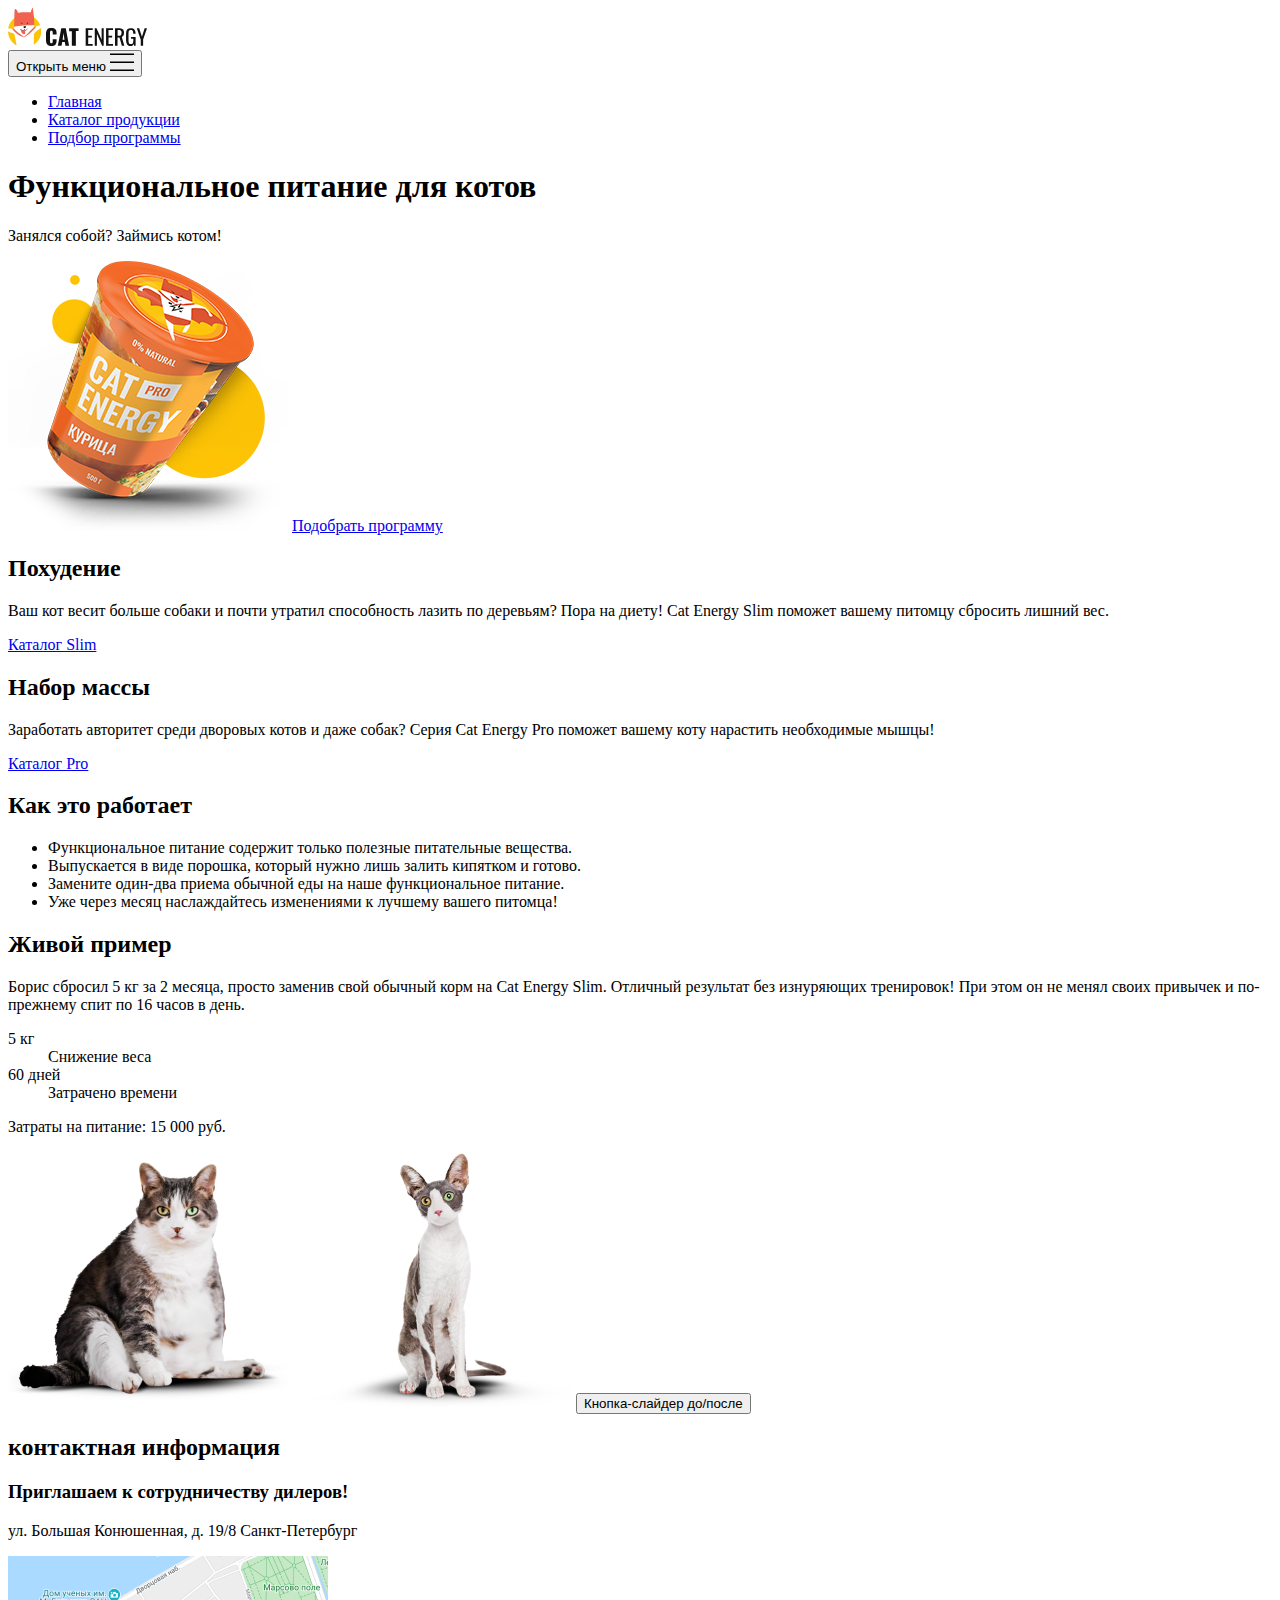
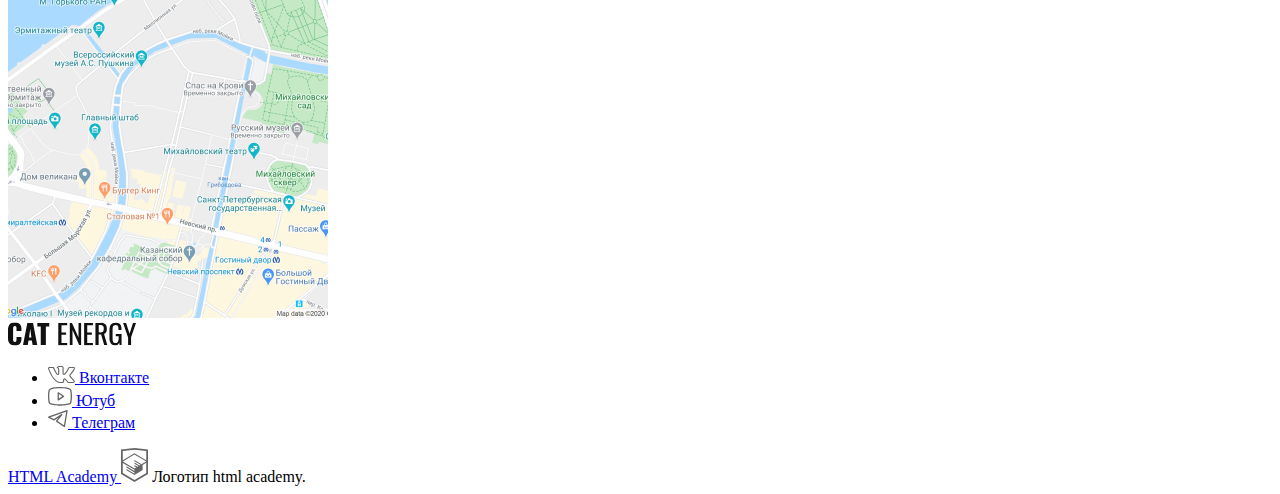
<file: 2/index.html>
<!DOCTYPE html>
<html class="page" lang="ru">
  <head>
    <meta charset="utf-8">
    <title>Кэт энерджи</title>
    <base href="https://htmlacademy-adaptive.github.io/787573-cat-energy-27/2/">
</head>
  <body class="page__body">
    <header class="main-header">
      <a class="main-header__logo">
        <img class="main-header__logo-image"
              src="img/logo-mobile.svg" width="34" height="38" alt="Супер-кот.">
      </a>
      <a class="main-header__logo">
        <img class="main-header__logo-liters" src="img/logo-2.svg">
      </a>
      <nav class="main-nav">
        <button class="main-nav__toggle">
          <span class="visually-hidden">Открыть меню</span>
          <img class="main-nav__menu-icon" src="img/logo_mobile_menu.svg">
        </button>
        <div class="main-nav__wrapper">
          <ul class="main-nav__list site-list">
            <li class="site-list__item site-list__item--current">
              <a href="#">
                Главная
              </a>
            </li>
            <li class="site-list__item">
              <a href="catalog.html">
                Каталог продукции
              </a>
            </li>
            <li class="site-list__item">
              <a href="form.html">
                Подбор программы
              </a>
            </li>
          </ul>
        </div>
      </nav>
    </header>
    <!--Основная часть сайта-->
    <main class="main-container">
      <section class="hero">
        <div class="hero__wrapper">
          <h1 class="hero__header">
            Функциональное питание для котов
          </h1>
          <p class="hero__slogan">
            Занялся собой? Займись котом!
          </p>
        </div>
        <img class="hero__image" src="img/cat-energy-jar.jpg" width="280" height="270"
              alt="Баночка с питанием для котов.">
        <a class="hero__choosing-of-program button" href="form.html">
          Подобрать программу
        </a>
      </section>
      <!--Карточки с программами-->
      <section class="programs">
        <div class="programs__item programs__item--slim cards">
          <h2 class="cards__header">
            Похудение
          </h2>
          <p class="cards__description">
            Ваш кот весит больше собаки и почти утратил способность лазить по деревьям?
            Пора на диету! Cat Energy Slim поможет вашему питомцу сбросить лишний вес.
          </p>
          <a class="cards__link-catalog" href="#">
            Каталог Slim
          </a>
        </div>
        <div class="program__item programs__item--pro cards">
          <h2 class="cards__header">
            Набор массы
          </h2>
          <p class="cards__description">
            Заработать авторитет среди дворовых котов и даже собак?
            Серия Cat Energy Pro поможет вашему коту нарастить необходимые мышцы!
          </p>
          <a class="cards__link-catalog" href="#">
            Каталог Pro
          </a>
        </div>
      </section>
      <!--Секция "Как это работает-->
      <section class="how-it-works">
        <div class="how-it-works__wrapper">
          <h2 class="how-it-works__header">
            Как это работает
          </h2>
          <ul class="how-it-works__list">
            <li class="how-it-works__item how-it-works__item--benefit">
              Функциональное питание
              содержит только полезные
              питательные вещества.
            </li>
            <li class="how-it-works__item how-it-works__item--comfort">
              Выпускается в виде порошка,
              который нужно лишь залить
              кипятком и готово.
            </li>
            <li class="how-it-works__item how-it-works__item--instruction">
              Замените один-два приема
              обычной еды на наше
              функциональное питание.
            </li>
            <li class="how-it-works__item how-it-works__item--result">
              Уже через месяц
              наслаждайтесь изменениями
              к лучшему вашего питомца!
            </li>
          </ul>
        </div>
      </section>
      <!--Секция "Живой пример"-->
      <section class="example">
        <div class="example__wrapper">
          <h2 class="example__header">
            Живой пример
          </h2>
          <p class="example__description">
            Борис сбросил 5 кг за 2 месяца,
            просто заменив свой обычный корм на Cat Energy Slim.
            Отличный результат без изнуряющих тренировок!
            При этом он не менял своих привычек и по-прежнему спит по 16 часов в день.
          </p>
          <dl class="example__achievements-list">
            <div class="example__achievements-items">
              <dt class="example__achievements-number">
                5 кг
              </dt>
              <dd class="example__achievements-description">
                Снижение веса
              </dd>
            </div>
            <div class="example__achievements-items">
              <dt class="example__achievements-number">
                60 дней
              </dt>
              <dd class="example__achievements-description">
                Затрачено времени
              </dd>
            </div>
          </dl>
          <p class="example__price">
            Затраты на питание: 15 000 руб.
          </p>
          <div class="example__slider slider">
            <img class="slider__image" src="img/cat-before-small.jpg">
            <img class="slider__image" src="img/cat-after-small.jpg">
            <span class="slider__strip"></span>
            <button class="slider__button">
              <span class="visually-hidden">Кнопка-слайдер до/после</span>
            </button>
          </div>
        </div>
      </section>
      <!--Приглашаем к сотрудничеству-->
      <section class="contacts">
        <h2 class="visually-hidden">
          контактная информация
        </h2>
        <div class="contacts__wrapper">
          <h3 class="contacts__header">
            Приглашаем к сотрудничеству дилеров!
          </h3>
          <p class="contacts__description">
            ул. Большая Конюшенная,
            д. 19/8 Санкт-Петербург
          </p>
          <img class="contacts__image" src="img/map.png">
        </div>
      </section>
    </main>
    <!--Подвал сайта-->
  <footer class="main-footer">
    <div class="main-footer__wrapper">
      <a class="main-footer__logo-link logo" href="#">
        <img class="logo__logo-image" src="img/logo-2.svg" width="128" height="24" alt="Cat-energy.">
      </a>
      <div class="main-footer__social social">
        <ul class="social__list">
          <li class="social__item">
            <a class="social__link" href="#">
              <svg width="27" height="17" viewBox="0 0 27 17" fill="none" xmlns="http://www.w3.org/2000/svg" role="img"
                    aria-label="Логотип «Вконтакте».">
                <path
                  d="M0 2.339C0 1.484.515 1.023 1.545.956l3.97.025a.52.52 0 0 1 .533.377c.409 1.257.866 2.343 1.372 3.257.506.913 1.168 1.965 1.985 3.156.071.15.187.226.346.226.125 0 .222-.059.293-.176l.08-.277.027-4.35c0-.302-.075-.503-.226-.604-.151-.1-.431-.176-.84-.226-.32-.05-.48-.235-.48-.553 0-.067.01-.118.027-.151C9.005.57 10.072.025 11.83.025L13.322 0c.675 0 1.234.16 1.678.478.444.318.666.821.666 1.509v5.708c.125.084.24.126.347.126.266 0 .497-.15.692-.453 1.954-2.582 3.011-4.308 3.17-5.18 0-.017.019-.059.054-.126.125-.251.329-.47.613-.654.284-.184.533-.31.746-.377a.554.554 0 0 1 .24-.05h4.13l.266.025c.355 0 .63.16.826.478.07.1.12.21.146.327.027.117.045.234.054.352.009.117.013.184.013.2v.177c-.124.687-.44 1.42-.946 2.2-.506.78-1.15 1.622-1.931 2.528-.782.905-1.27 1.5-1.466 1.785-.16.201-.24.386-.24.554 0 .134.071.285.213.452l3.89 4.627c.213.269.32.562.32.88 0 .386-.16.705-.48.956-.32.252-.701.394-1.145.428l-.453.025h-4.05a.855.855 0 0 0-.106.012.862.862 0 0 1-.107.013c-.39 0-.755-.16-1.092-.478-.125-.134-.96-1.123-2.505-2.967a1.387 1.387 0 0 0-.373-.327c-.07.268-.164.654-.28 1.157-.115.503-.2.863-.253 1.081l-.08.428c-.177.586-.55.938-1.119 1.056l-.373.025h-2.61c-1.475 0-2.945-.637-4.41-1.911-1.466-1.275-2.784-2.922-3.957-4.942C2.238 8.102 1.146 5.75.133 3.068A1.916 1.916 0 0 1 0 2.338Zm16.013 6.513c-.373 0-.71-.096-1.013-.29-.302-.192-.453-.456-.453-.791V1.987c0-.336-.089-.575-.266-.717-.178-.143-.489-.214-.933-.214l-1.518.05c-.764 0-1.341.126-1.732.378.781.352 1.172.922 1.172 1.71V7.62a1.5 1.5 0 0 1-.533 1.043 1.59 1.59 0 0 1-1.066.415c-.532 0-.94-.243-1.225-.729C7.06 6.371 6.03 4.493 5.356 2.716l-.24-.654-3.544-.025c-.231 0-.36.013-.386.038-.027.025-.04.096-.04.213 0 .151.017.31.053.478l.56 1.409c1.491 3.638 3.112 6.505 4.862 8.6 1.75 2.096 3.468 3.144 5.155 3.144h2.665c.106 0 .186-.03.24-.088.053-.06.097-.172.133-.34l.053-.251.506-2.213c.142-.302.267-.503.373-.604a.975.975 0 0 1 .693-.277c.426 0 .861.243 1.305.73l2.265 2.716c.142.218.293.327.453.327h4.396c.533 0 .8-.126.8-.378a.466.466 0 0 0-.08-.251l-3.864-4.552c-.302-.352-.453-.73-.453-1.131 0-.403.142-.788.427-1.157.23-.336.679-.893 1.345-1.673a37.63 37.63 0 0 0 1.745-2.188c.498-.679.826-1.295.986-1.848l.08-.327a.371.371 0 0 1-.027-.163.574.574 0 0 0-.026-.189h-4.183c-.267.1-.48.252-.64.453l-.16.478c-.444 1.156-1.607 2.942-3.49 5.356a1.892 1.892 0 0 1-1.305.503Z"
                  fill="#666" />
              </svg>
              <span class="visually-hidden">Вконтакте</span>
            </a>
          </li>
          <li class="social__item">
            <a class="social__link" href="https://www.youtube.com/user/htmlacademyru">
              <svg width="24" height="19" viewBox="0 0 24 19" fill="none" xmlns="http://www.w3.org/2000/svg" role="img"
                    aria-label="Логотип «YouTube».">
                <path
                  d="m15.85 8.793-5.236-3.491a.655.655 0 0 0-1.014.545v6.982a.655.655 0 0 0 1.014.546l5.237-3.491a.654.654 0 0 0 0-1.091Zm-4.94 2.814V7.07l3.403 2.27-3.404 2.268Zm12.48-8.563a2.4 2.4 0 0 0-1.452-1.637C18.218-.022 12.251 0 12 0c-.25 0-6.218-.022-9.938 1.407A2.4 2.4 0 0 0 .61 3.044C.327 4.113 0 6.076 0 9.338c0 3.262.327 5.226.61 6.295a2.4 2.4 0 0 0 1.452 1.636c3.72 1.43 9.687 1.407 9.938 1.407h.076c.753 0 6.317-.043 9.862-1.407a2.4 2.4 0 0 0 1.451-1.636c.284-1.07.611-3.033.611-6.295s-.327-5.225-.61-6.294Zm-1.266 12.261a1.09 1.09 0 0 1-.655.742c-3.49 1.342-9.404 1.32-9.469 1.32-.066 0-5.978.022-9.47-1.32a1.09 1.09 0 0 1-.654-.742c-.261-1.003-.567-2.847-.567-5.967 0-3.12.306-4.963.567-5.967a1.09 1.09 0 0 1 .655-.742C6.02 1.287 11.934 1.31 12 1.31c.066 0 5.978-.022 9.47 1.32a1.092 1.092 0 0 1 .654.742c.262 1.004.567 2.847.567 5.967 0 3.12-.305 4.964-.567 5.968Z"
                  fill="#666" />
              </svg>
              <span class="visually-hidden">Ютуб</span>
            </a>
          </li>
          <li class="social__item">
            <a class="social__link" href="#">
              <svg width="20" height="18" viewBox="0 0 20 18" fill="none" xmlns="http://www.w3.org/2000/svg" role="img"
                    aria-label="Логотип «Телеграм».">
                <path fill-rule="evenodd" clip-rule="evenodd"
                      d="M19.46.153c.18.15.265.382.227.611l-2.626 15.757a.657.657 0 0 1-1.012.439l-7.878-5.253a.656.656 0 0 1-.149-.956l2.611-3.263-4.36 2.906a.657.657 0 0 1-.658.041L.363 7.81a.657.657 0 0 1 .073-1.205L18.819.038a.657.657 0 0 1 .642.115ZM2.327 7.323 5.862 9.09l7.561-5.04a.656.656 0 0 1 .877.956l-4.805 6.006 6.438 4.292L18.208 1.65 2.326 7.323Z"
                      fill="#666" />
              </svg>
              <span class="visually-hidden">Телеграм</span>
            </a>
          </li>
        </ul>
      </div>
      <div class="main-footer__copyright">
        <a class="main-footer__link-html" href="#">
          HTML Academy
        </a>
        <a class="main-footer__logo-html">
          <svg width="27" height="34" viewBox="0 0 27 34" fill="none"
                xmlns="http://www.w3.org/2000/svg" role="img" aria-label="«html academy».">
            <path
              d="M13.643.016 13.5 0 0 1.407v24.606L13.5 34 27 26.013V1.407L13.643.016Zm11.591 25L13.5 31.956 1.766 25.015V14.93l11.685 6.916.02 1.253-8.017-4.743-.011 1.225 8.046 4.809.02 1.286-8.045-4.758-.01 1.226L13.5 26.95l8.124-4.833V16.91l3.62-2.15-.01 10.256Zm0-11.564-3.22 1.88-1.482.875-7.065-4.187-.011 1.225 6.04 3.573-.053.031-.13.076-.86.492-4.986-2.948-.011 1.225 3.936 2.328-.933.61-.021.012-2.971-1.742-.011 1.225 1.947 1.135-1.988 1.186-11.618-6.872 11.638-6.958 11.8 6.834Zm0-1.225L13.44 5.31 1.766 12.22V2.99L13.5 1.764 25.234 2.99v9.237Z"
              fill="#666" />
          </svg>
          <span class="visually-hidden">Логотип html academy.</span>
        </a>
      </div>
    </div>
  </footer>
  </body>
</html>
</file>
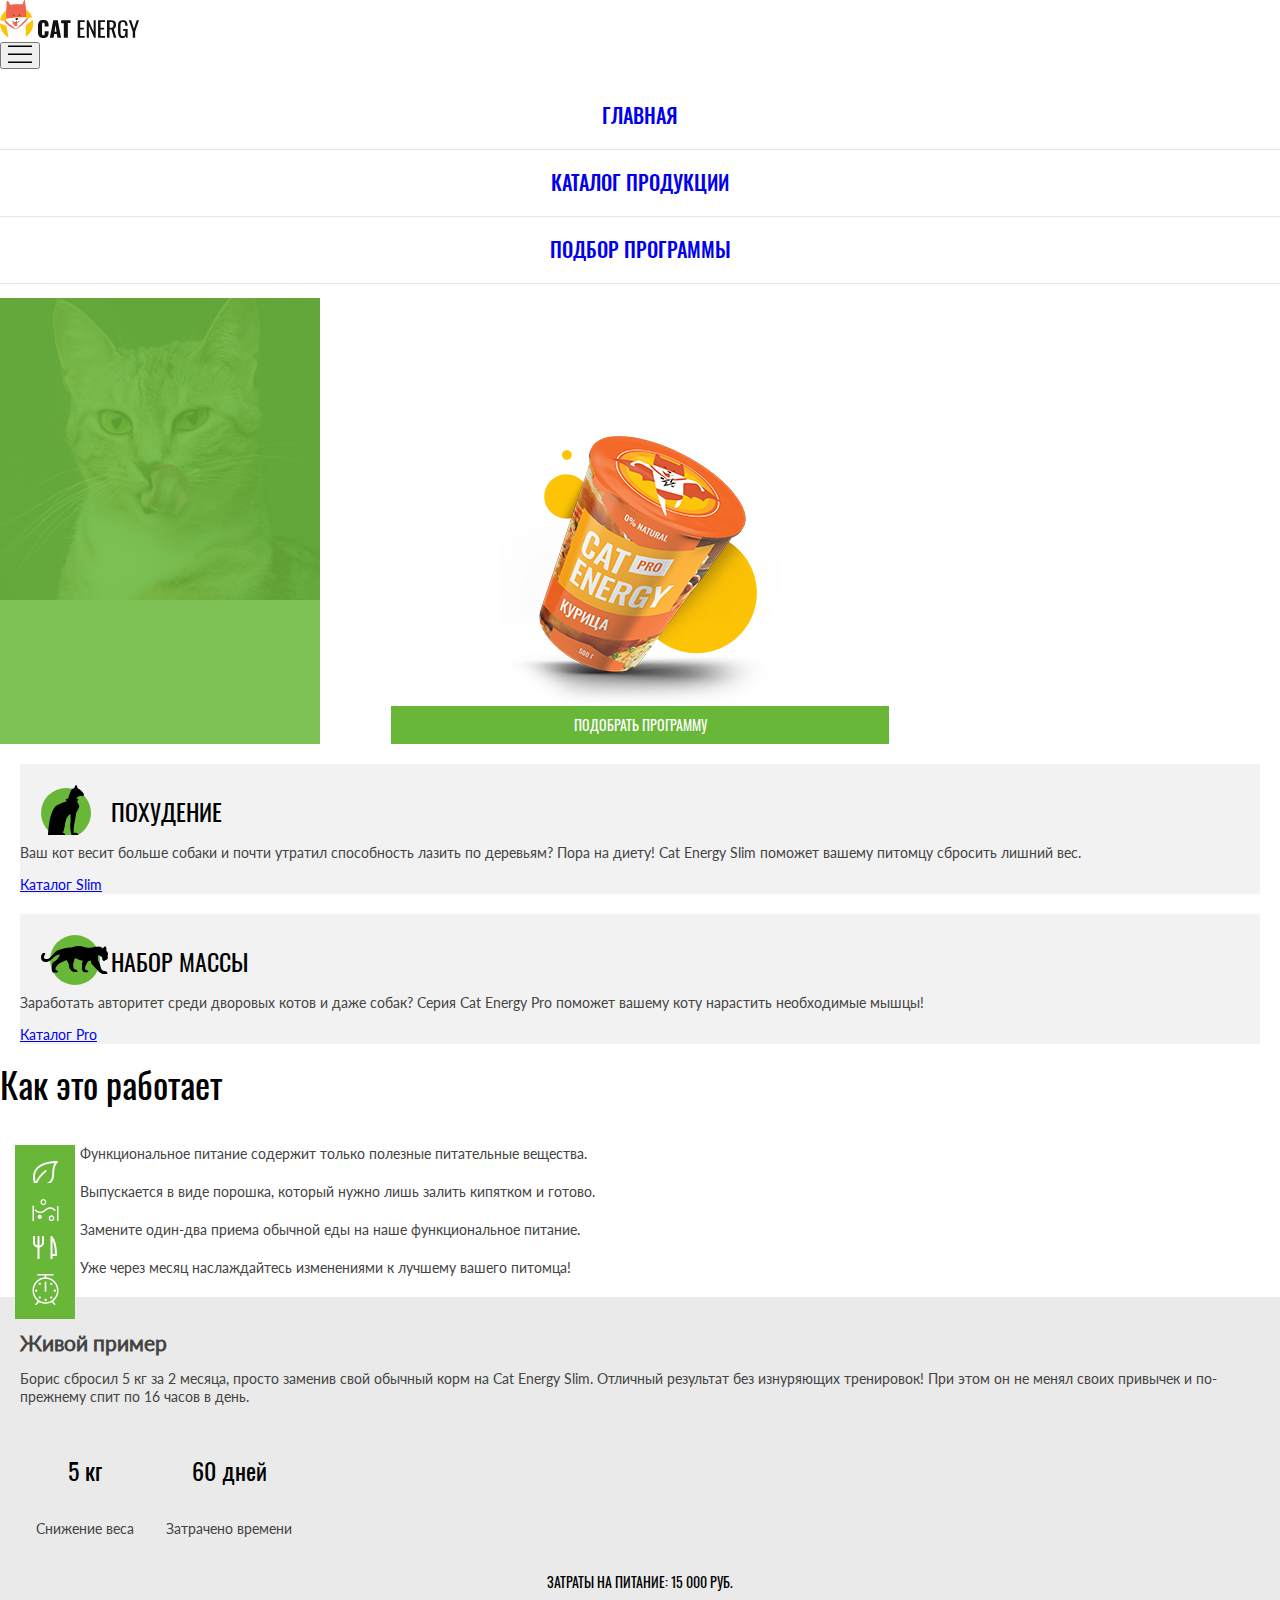
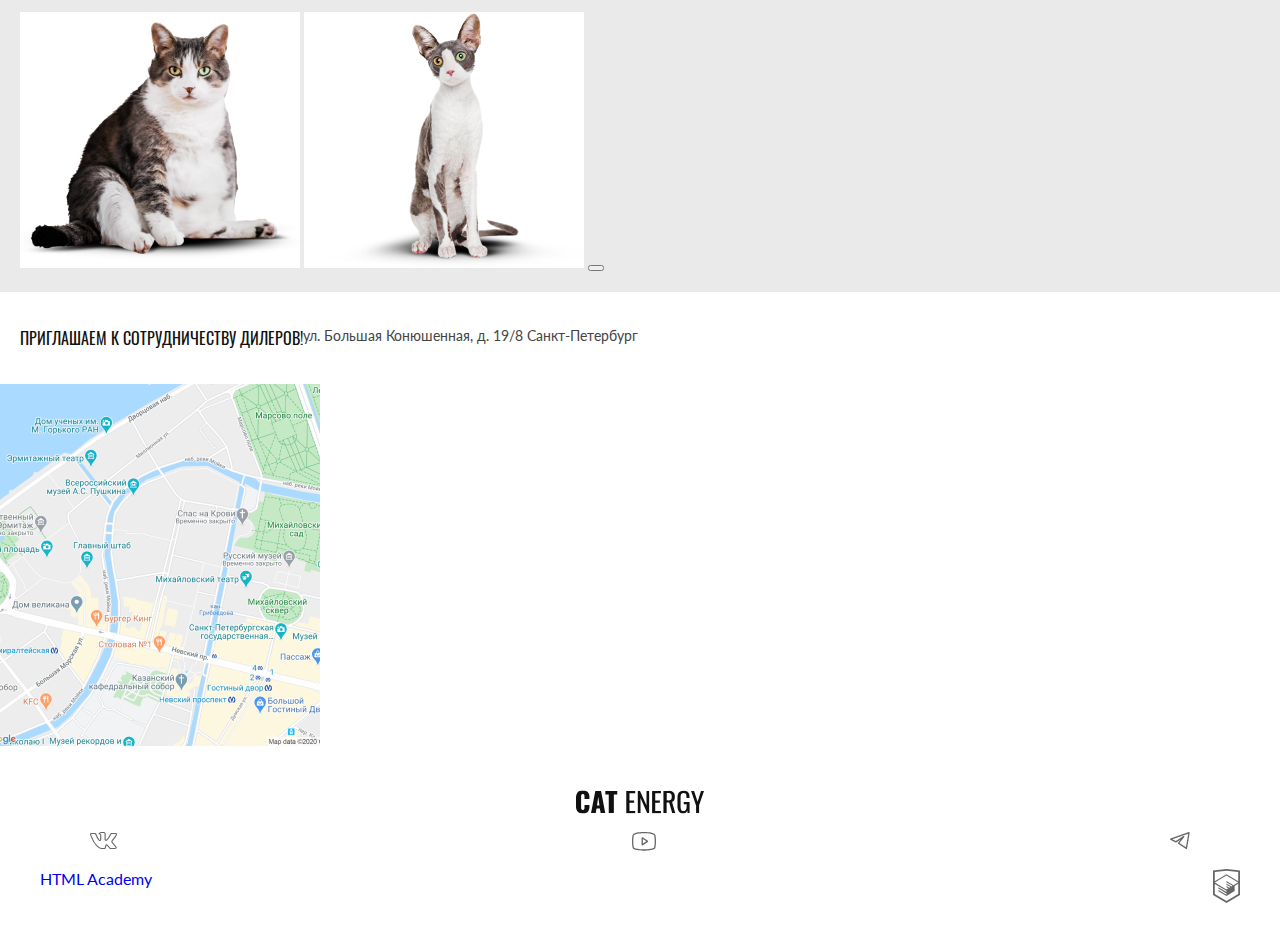
<file: 3/index.html>
<!DOCTYPE html>
<html class="page" lang="ru">
  <head>
    <meta charset="utf-8">
    <title>Кэт энерджи</title>
    <link rel="stylesheet" href="css/style.css">
    <link rel="preload" href="fonts/lato/Lato-Regular.woff2" as="font" crossorigin="anonymous">
    <link rel="preload" href="fonts/oswald/oswaldmedium.woff2" as="font" crossorigin="anonymous">
    <link rel="preload" href="fonts/oswald/oswaldregular.woff2" as="font" crossorigin="anonymous">
    <base href="https://htmlacademy-adaptive.github.io/787573-cat-energy-27/3/">
</head>
  <body class="page__body">
    <header class="main-header">
      <a class="main-header__logo">
        <img class="main-header__logo-image"
              src="img/logo-mobile.svg" width="34" height="38" alt="Супер-кот.">
      </a>
      <a class="main-header__logo">
        <img class="main-header__logo-liters" src="img/logo-2.svg">
      </a>
      <nav class="main-nav">
        <button class="main-nav__toggle">
          <span class="visually-hidden">Открыть меню</span>
          <img class="main-nav__menu-icon" src="img/logo_mobile_menu.svg">
        </button>
        <div class="main-nav__wrapper">
          <ul class="main-nav__list site-list">
            <li class="site-list__item site-list__item--current">
              <a class="site-list__link" href="#">
                Главная
              </a>
            </li>
            <li class="site-list__item">
              <a class="site-list__link" href="catalog.html">
                Каталог продукции
              </a>
            </li>
            <li class="site-list__item">
              <a class="site-list__link" href="form.html">
                Подбор программы
              </a>
            </li>
          </ul>
        </div>
      </nav>
    </header>
    <!--Основная часть сайта-->
    <main class="main-container">
      <section class="hero">
        <div class="hero__wrapper">
          <h1 class="hero__header">
            Функциональное питание для котов
          </h1>
          <p class="hero__slogan">
            Занялся собой? Займись котом!
          </p>
        </div>
        <img class="hero__image" src="img/cat-energy-jar.png" width="280" height="270"
              alt="Баночка с питанием для котов.">
        <a class="hero__choosing-of-program button" href="form.html">
          Подобрать программу
        </a>
      </section>
      <!--Карточки с программами-->
      <section class="programs">
        <div class="programs__item cards">
          <h2 class="cards__header cards__header--slim">
            Похудение
          </h2>
          <p class="cards__description">
            Ваш кот весит больше собаки и почти утратил способность лазить по деревьям?
            Пора на диету! Cat Energy Slim поможет вашему питомцу сбросить лишний вес.
          </p>
          <a class="cards__link-catalog" href="#">
            Каталог Slim
          </a>
        </div>
        <div class="programs__item cards">
          <h2 class="cards__header cards__header--pro">
            Набор массы
          </h2>
          <p class="cards__description">
            Заработать авторитет среди дворовых котов и даже собак?
            Серия Cat Energy Pro поможет вашему коту нарастить необходимые мышцы!
          </p>
          <a class="cards__link-catalog" href="#">
            Каталог Pro
          </a>
        </div>
      </section>
      <!--Секция "Как это работает-->
      <section class="how-it-works">
        <div class="how-it-works__wrapper">
          <h2 class="how-it-works__header">
            Как это работает
          </h2>
          <ul class="how-it-works__list">
            <li class="how-it-works__item how-it-works__item--benefit">
              Функциональное питание
              содержит только полезные
              питательные вещества.
            </li>
            <li class="how-it-works__item how-it-works__item--comfort">
              Выпускается в виде порошка,
              который нужно лишь залить
              кипятком и готово.
            </li>
            <li class="how-it-works__item how-it-works__item--instruction">
              Замените один-два приема
              обычной еды на наше
              функциональное питание.
            </li>
            <li class="how-it-works__item how-it-works__item--result">
              Уже через месяц
              наслаждайтесь изменениями
              к лучшему вашего питомца!
            </li>
          </ul>
        </div>
      </section>
      <!--Секция "Живой пример"-->
      <section class="example">
        <div class="example__wrapper">
          <h2 class="example__header">
            Живой пример
          </h2>
          <p class="example__description">
            Борис сбросил 5 кг за 2 месяца,
            просто заменив свой обычный корм на Cat Energy Slim.
            Отличный результат без изнуряющих тренировок!
            При этом он не менял своих привычек и по-прежнему спит по 16 часов в день.
          </p>
          <div class="example__achievements-list">
            <div class="example__achievements-items">
              <p class="example__achievements-number">
                5 кг
              </p>
              <p class="example__achievements-description">
                Снижение веса
              </p>
            </div>
            <div class="example__achievements-items">
              <p class="example__achievements-number">
                60 дней
              </p>
              <p class="example__achievements-description">
                Затрачено времени
              </p>
            </div>
          </div>
          <p class="example__price">
            Затраты на питание: 15 000 руб.
          </p>
          <div class="example__slider slider">
            <img class="slider__image" src="img/cat-before-small.jpg">
            <img class="slider__image" src="img/cat-after-small.jpg">
            <span class="slider__strip"></span>
            <button class="slider__button">
              <span class="visually-hidden">Кнопка-слайдер до/после</span>
            </button>
          </div>
        </div>
      </section>
      <!--Приглашаем к сотрудничеству-->
      <section class="contacts">
        <h2 class="visually-hidden">
          контактная информация
        </h2>
        <div class="contacts__wrapper">
          <h3 class="contacts__header">
            Приглашаем к сотрудничеству дилеров!
          </h3>
          <p class="contacts__description">
            ул. Большая Конюшенная,
            д. 19/8 Санкт-Петербург
          </p>
        </div>
        <img class="contacts__image" src="img/map.png">
      </section>
    </main>
    <!--Подвал сайта-->
  <footer class="main-footer">
    <div class="main-footer__wrapper">
      <a class="main-footer__logo-link logo" href="#">
        <img class="logo__logo-image" src="img/logo-2.svg" width="128" height="24" alt="Cat-energy.">
      </a>
      <div class="main-footer__social social">
        <ul class="social__list">
          <li class="social__item">
            <a class="social__link" href="#">
              <svg width="27" height="17" viewBox="0 0 27 17" fill="none" xmlns="http://www.w3.org/2000/svg" role="img"
                    aria-label="Логотип «Вконтакте».">
                <path
                  d="M0 2.339C0 1.484.515 1.023 1.545.956l3.97.025a.52.52 0 0 1 .533.377c.409 1.257.866 2.343 1.372 3.257.506.913 1.168 1.965 1.985 3.156.071.15.187.226.346.226.125 0 .222-.059.293-.176l.08-.277.027-4.35c0-.302-.075-.503-.226-.604-.151-.1-.431-.176-.84-.226-.32-.05-.48-.235-.48-.553 0-.067.01-.118.027-.151C9.005.57 10.072.025 11.83.025L13.322 0c.675 0 1.234.16 1.678.478.444.318.666.821.666 1.509v5.708c.125.084.24.126.347.126.266 0 .497-.15.692-.453 1.954-2.582 3.011-4.308 3.17-5.18 0-.017.019-.059.054-.126.125-.251.329-.47.613-.654.284-.184.533-.31.746-.377a.554.554 0 0 1 .24-.05h4.13l.266.025c.355 0 .63.16.826.478.07.1.12.21.146.327.027.117.045.234.054.352.009.117.013.184.013.2v.177c-.124.687-.44 1.42-.946 2.2-.506.78-1.15 1.622-1.931 2.528-.782.905-1.27 1.5-1.466 1.785-.16.201-.24.386-.24.554 0 .134.071.285.213.452l3.89 4.627c.213.269.32.562.32.88 0 .386-.16.705-.48.956-.32.252-.701.394-1.145.428l-.453.025h-4.05a.855.855 0 0 0-.106.012.862.862 0 0 1-.107.013c-.39 0-.755-.16-1.092-.478-.125-.134-.96-1.123-2.505-2.967a1.387 1.387 0 0 0-.373-.327c-.07.268-.164.654-.28 1.157-.115.503-.2.863-.253 1.081l-.08.428c-.177.586-.55.938-1.119 1.056l-.373.025h-2.61c-1.475 0-2.945-.637-4.41-1.911-1.466-1.275-2.784-2.922-3.957-4.942C2.238 8.102 1.146 5.75.133 3.068A1.916 1.916 0 0 1 0 2.338Zm16.013 6.513c-.373 0-.71-.096-1.013-.29-.302-.192-.453-.456-.453-.791V1.987c0-.336-.089-.575-.266-.717-.178-.143-.489-.214-.933-.214l-1.518.05c-.764 0-1.341.126-1.732.378.781.352 1.172.922 1.172 1.71V7.62a1.5 1.5 0 0 1-.533 1.043 1.59 1.59 0 0 1-1.066.415c-.532 0-.94-.243-1.225-.729C7.06 6.371 6.03 4.493 5.356 2.716l-.24-.654-3.544-.025c-.231 0-.36.013-.386.038-.027.025-.04.096-.04.213 0 .151.017.31.053.478l.56 1.409c1.491 3.638 3.112 6.505 4.862 8.6 1.75 2.096 3.468 3.144 5.155 3.144h2.665c.106 0 .186-.03.24-.088.053-.06.097-.172.133-.34l.053-.251.506-2.213c.142-.302.267-.503.373-.604a.975.975 0 0 1 .693-.277c.426 0 .861.243 1.305.73l2.265 2.716c.142.218.293.327.453.327h4.396c.533 0 .8-.126.8-.378a.466.466 0 0 0-.08-.251l-3.864-4.552c-.302-.352-.453-.73-.453-1.131 0-.403.142-.788.427-1.157.23-.336.679-.893 1.345-1.673a37.63 37.63 0 0 0 1.745-2.188c.498-.679.826-1.295.986-1.848l.08-.327a.371.371 0 0 1-.027-.163.574.574 0 0 0-.026-.189h-4.183c-.267.1-.48.252-.64.453l-.16.478c-.444 1.156-1.607 2.942-3.49 5.356a1.892 1.892 0 0 1-1.305.503Z"
                  fill="#666" />
              </svg>
              <span class="visually-hidden">Вконтакте</span>
            </a>
          </li>
          <li class="social__item">
            <a class="social__link" href="https://www.youtube.com/user/htmlacademyru">
              <svg width="24" height="19" viewBox="0 0 24 19" fill="none" xmlns="http://www.w3.org/2000/svg" role="img"
                    aria-label="Логотип «YouTube».">
                <path
                  d="m15.85 8.793-5.236-3.491a.655.655 0 0 0-1.014.545v6.982a.655.655 0 0 0 1.014.546l5.237-3.491a.654.654 0 0 0 0-1.091Zm-4.94 2.814V7.07l3.403 2.27-3.404 2.268Zm12.48-8.563a2.4 2.4 0 0 0-1.452-1.637C18.218-.022 12.251 0 12 0c-.25 0-6.218-.022-9.938 1.407A2.4 2.4 0 0 0 .61 3.044C.327 4.113 0 6.076 0 9.338c0 3.262.327 5.226.61 6.295a2.4 2.4 0 0 0 1.452 1.636c3.72 1.43 9.687 1.407 9.938 1.407h.076c.753 0 6.317-.043 9.862-1.407a2.4 2.4 0 0 0 1.451-1.636c.284-1.07.611-3.033.611-6.295s-.327-5.225-.61-6.294Zm-1.266 12.261a1.09 1.09 0 0 1-.655.742c-3.49 1.342-9.404 1.32-9.469 1.32-.066 0-5.978.022-9.47-1.32a1.09 1.09 0 0 1-.654-.742c-.261-1.003-.567-2.847-.567-5.967 0-3.12.306-4.963.567-5.967a1.09 1.09 0 0 1 .655-.742C6.02 1.287 11.934 1.31 12 1.31c.066 0 5.978-.022 9.47 1.32a1.092 1.092 0 0 1 .654.742c.262 1.004.567 2.847.567 5.967 0 3.12-.305 4.964-.567 5.968Z"
                  fill="#666" />
              </svg>
              <span class="visually-hidden">Ютуб</span>
            </a>
          </li>
          <li class="social__item">
            <a class="social__link" href="#">
              <svg width="20" height="18" viewBox="0 0 20 18" fill="none" xmlns="http://www.w3.org/2000/svg" role="img"
                    aria-label="Логотип «Телеграм».">
                <path fill-rule="evenodd" clip-rule="evenodd"
                      d="M19.46.153c.18.15.265.382.227.611l-2.626 15.757a.657.657 0 0 1-1.012.439l-7.878-5.253a.656.656 0 0 1-.149-.956l2.611-3.263-4.36 2.906a.657.657 0 0 1-.658.041L.363 7.81a.657.657 0 0 1 .073-1.205L18.819.038a.657.657 0 0 1 .642.115ZM2.327 7.323 5.862 9.09l7.561-5.04a.656.656 0 0 1 .877.956l-4.805 6.006 6.438 4.292L18.208 1.65 2.326 7.323Z"
                      fill="#666" />
              </svg>
              <span class="visually-hidden">Телеграм</span>
            </a>
          </li>
        </ul>
      </div>
      <div class="main-footer__copyright">
        <a class="main-footer__link-html" href="#">
          HTML Academy
        </a>
        <a class="main-footer__logo-html">
          <svg width="27" height="34" viewBox="0 0 27 34" fill="none"
                xmlns="http://www.w3.org/2000/svg" role="img" aria-label="«html academy».">
            <path
              d="M13.643.016 13.5 0 0 1.407v24.606L13.5 34 27 26.013V1.407L13.643.016Zm11.591 25L13.5 31.956 1.766 25.015V14.93l11.685 6.916.02 1.253-8.017-4.743-.011 1.225 8.046 4.809.02 1.286-8.045-4.758-.01 1.226L13.5 26.95l8.124-4.833V16.91l3.62-2.15-.01 10.256Zm0-11.564-3.22 1.88-1.482.875-7.065-4.187-.011 1.225 6.04 3.573-.053.031-.13.076-.86.492-4.986-2.948-.011 1.225 3.936 2.328-.933.61-.021.012-2.971-1.742-.011 1.225 1.947 1.135-1.988 1.186-11.618-6.872 11.638-6.958 11.8 6.834Zm0-1.225L13.44 5.31 1.766 12.22V2.99L13.5 1.764 25.234 2.99v9.237Z"
              fill="#666" />
          </svg>
          <span class="visually-hidden">Логотип html academy.</span>
        </a>
      </div>
    </div>
  </footer>
  </body>
</html>
</file>
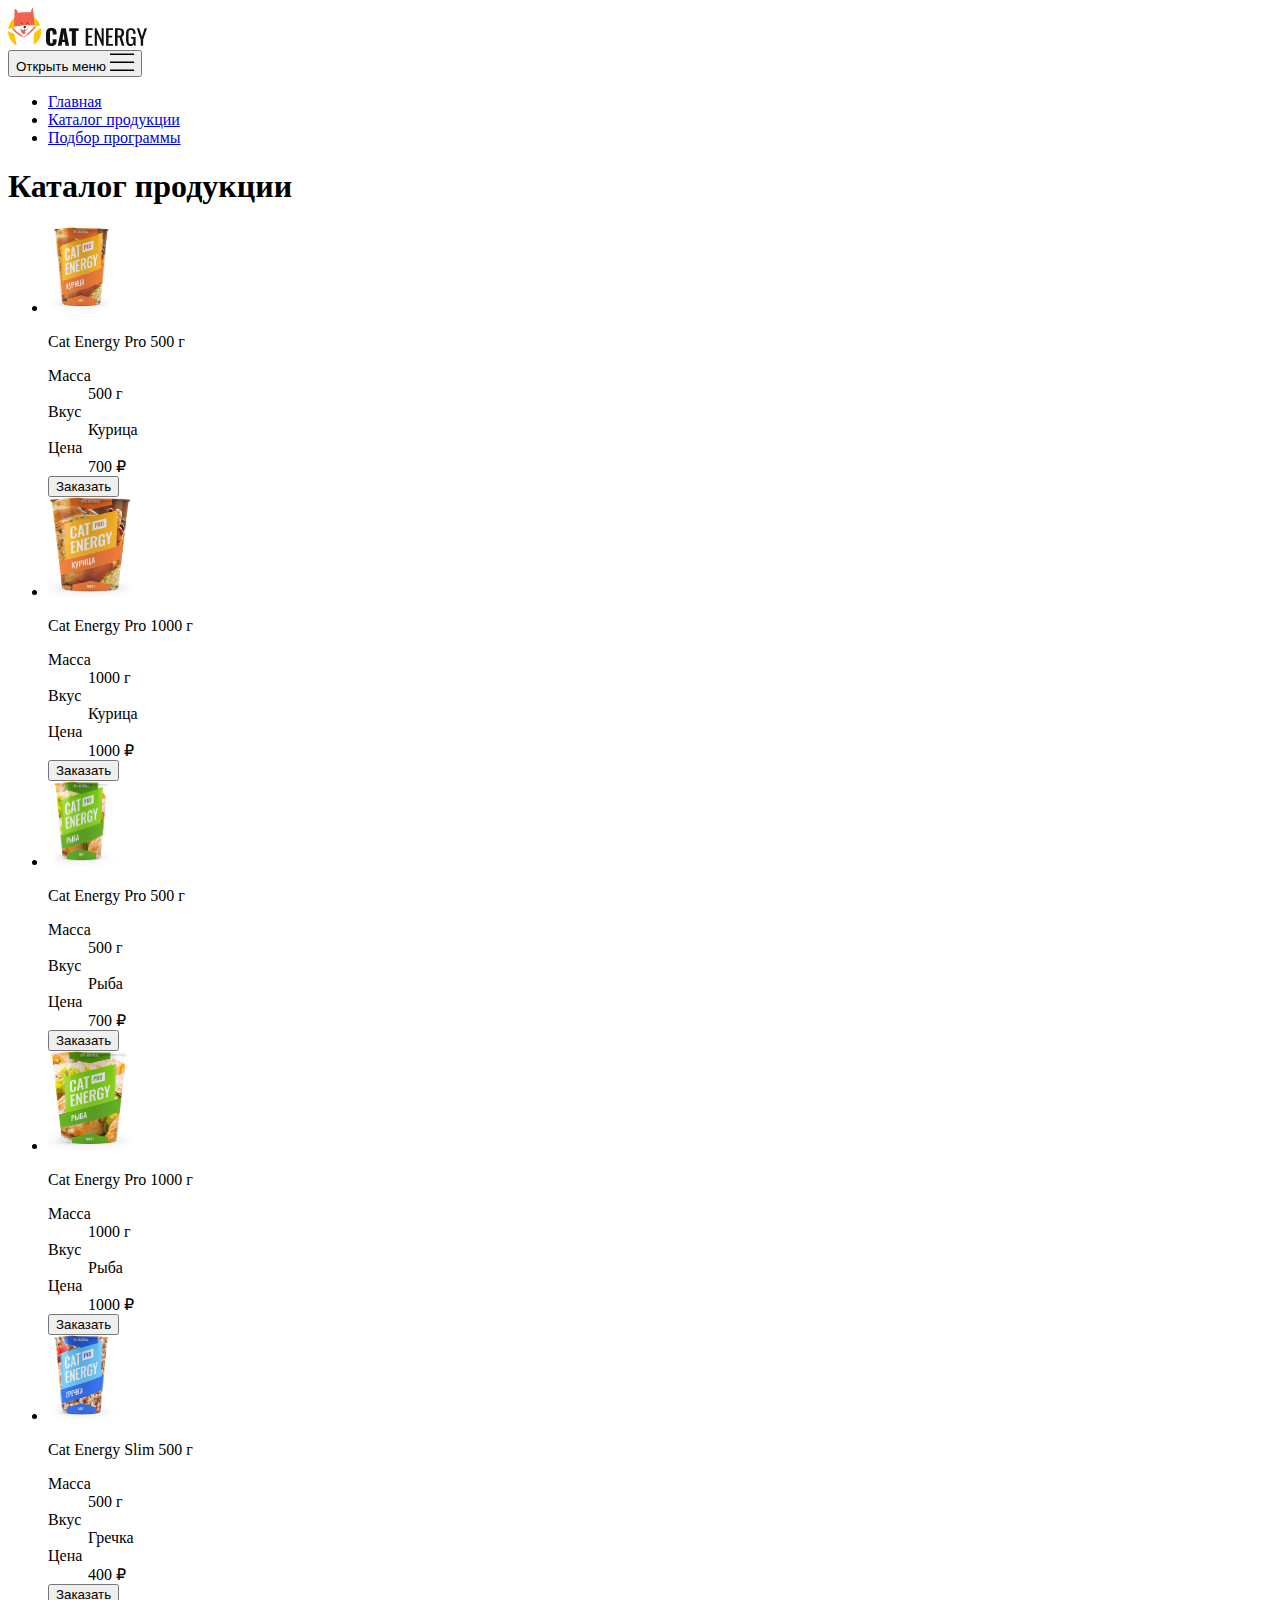
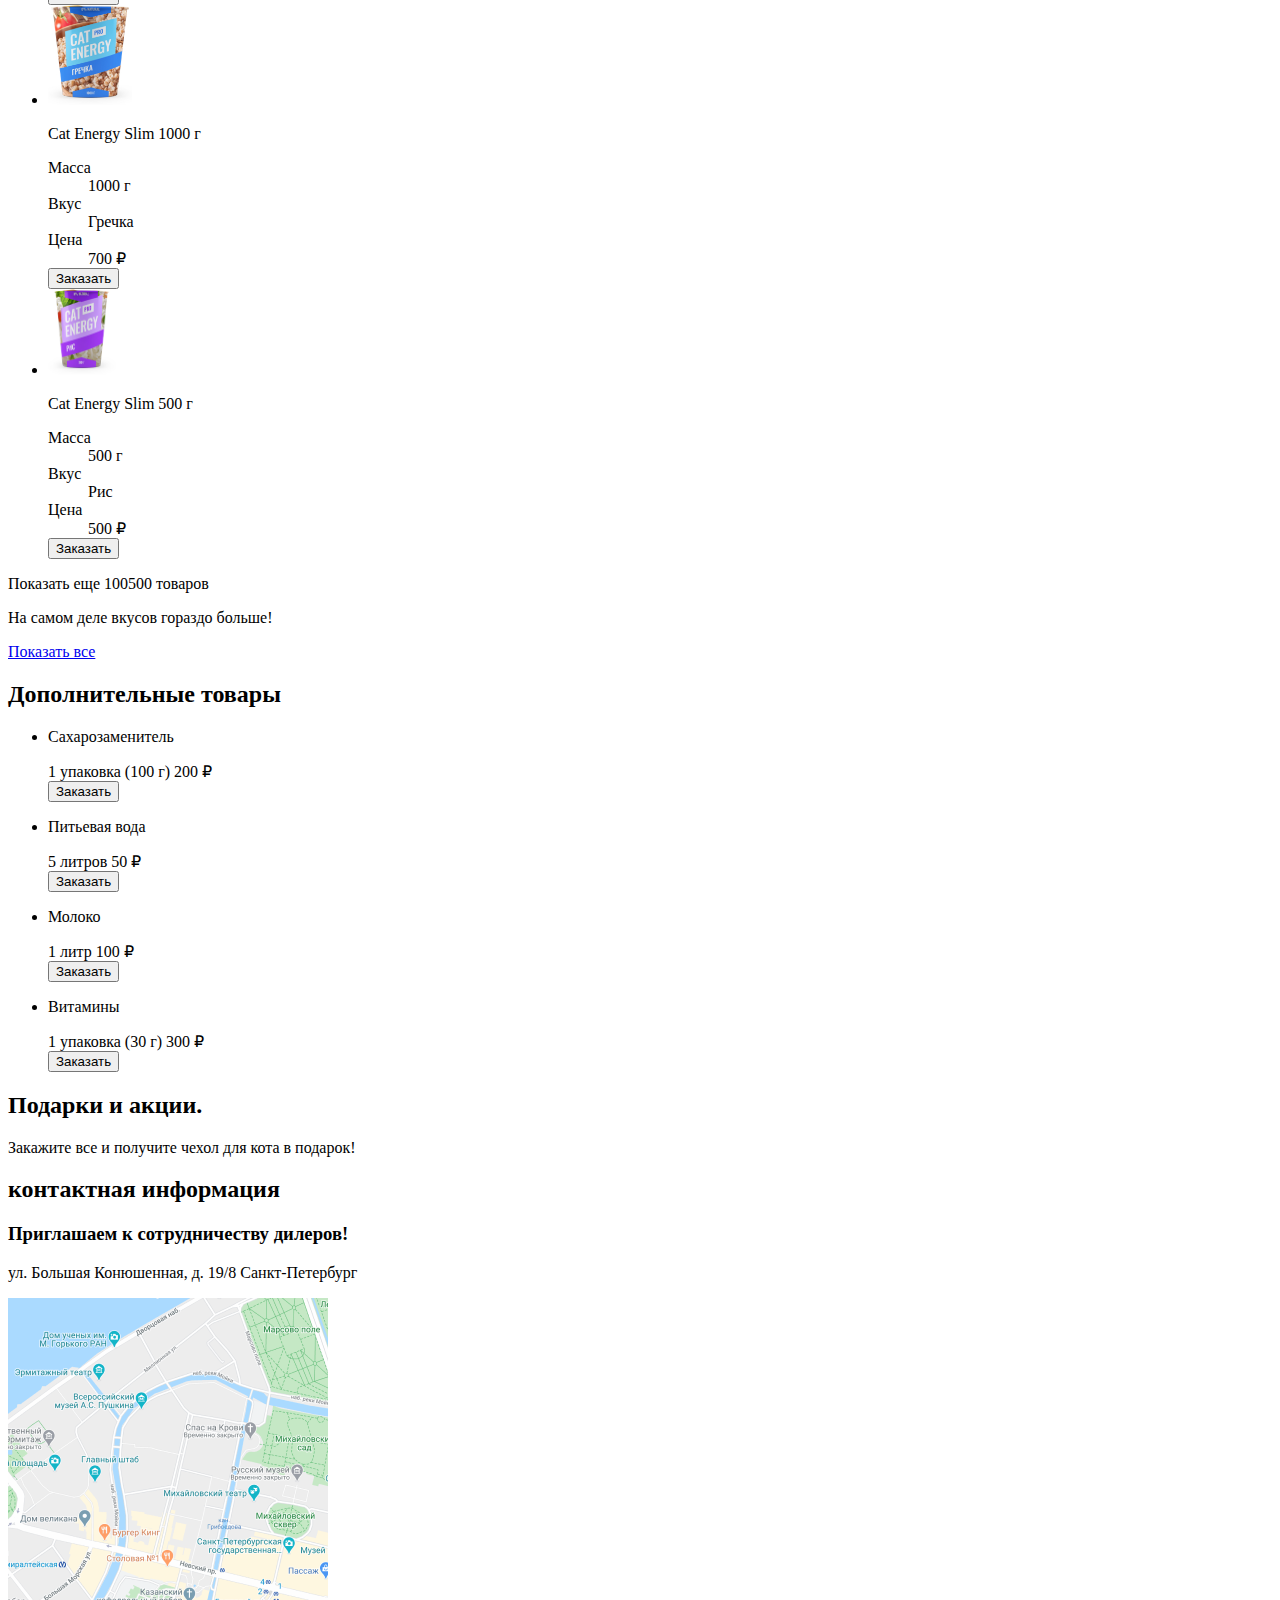
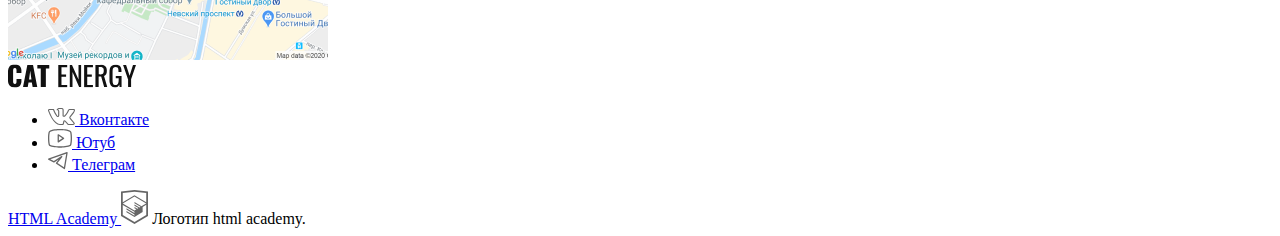
<file: 2/catalog.html>
<!DOCTYPE html>
<html lang="en">
<head>
  <meta charset="UTF-8">
  <title>Каталог Кэт Энерджи</title>
  <base href="https://htmlacademy-adaptive.github.io/787573-cat-energy-27/2/">
</head>
<body class="page__body">
<header class="main-header">
  <a class="main-header__logo">
    <img class="main-header__logo-image"
          src="img/logo-mobile.svg" width="34" height="38" alt="Супер-кот.">
  </a>
  <a class="main-header__logo">
    <img class="main-header__logo-liters" src="img/logo-2.svg">
  </a>
  <nav class="main-nav">
    <button class="main-nav__toggle">
      <span class="visually-hidden">Открыть меню</span>
      <img class="main-nav__menu-icon" src="img/logo_mobile_menu.svg">
    </button>
    <div class="main-nav__wrapper">
      <ul class="main-nav__list site-list">
        <li class="site-list__item site-list__item--current">
          <a href="#">
            Главная
          </a>
        </li>
        <li class="site-list__item">
          <a href="catalog.html">
            Каталог продукции
          </a>
        </li>
        <li class="site-list__item">
          <a href="form.html">
            Подбор программы
          </a>
        </li>
      </ul>
    </div>
  </nav>
</header>
<main class="main-container-catalog">
  <h1 class="main-container__title">
    Каталог продукции
  </h1>
  <section class="products">
    <div class="products__wrapper">
      <ul class="products__cards-list">

        <li class="products__cards-item">
          <a class="cards__link-image">
            <img class="cards__image" src="img/images-catalog/kitchen500.jpg" width="68" height="86">
          </a>
          <a class="cards__link-title">
            <p class="cards__title">
              Cat Energy Pro 500 г
            </p>
          </a>
          <dl class="cards__product-description features-list">
            <dt class="features-list__item">
              Масса
            </dt>
            <dd class="features-list__description">
              500 г
            </dd>
            <dt class="features-list__item">
              Вкус
            </dt>
            <dd class="features-list__description">
              Курица
            </dd>
            <dt class="features-list__item">
              Цена
            </dt>
            <dd class="features-list__description">
              700 ₽
            </dd>
          </dl>
          <button class="products__cards-button button">Заказать</button>
        </li>

        <li class="product__cards-item">
          <a class="cards__link-image">
            <img class="cards__image" src="img/images-catalog/kitchen.jpg" width="84" height="100">
          </a>
          <a class="cards__link-title">
            <p class="cards__title">
              Cat Energy Pro 1000 г
            </p>
          </a>
          <dl class="cards__product-description features-list">
            <dt class="features-list__item">
              Масса
            </dt>
            <dd class="features-list__description">
              1000 г
            </dd>
            <dt class="features-list__item">
              Вкус
            </dt>
            <dd class="features-list__description">
              Курица
            </dd>
            <dt class="features-list__item">
              Цена
            </dt>
            <dd class="features-list__description">
              1000 ₽
            </dd>
          </dl>
          <button class="products__cards-button button">Заказать</button>
        </li>


        <li class="product__cards-item">
          <a class="cards__link-image">
            <img class="cards__image" src="img/images-catalog/fish500.jpg" width="68" height="86">
          </a>
          <a class="cards__link-title">
            <p class="cards__title">
              Cat Energy Pro 500 г
            </p>
          </a>
          <dl class="cards__product-description features-list">
            <dt class="features-list__item">
              Масса
            </dt>
            <dd class="features-list__description">
              500 г
            </dd>
            <dt class="features-list__item">
              Вкус
            </dt>
            <dd class="features-list__description">
              Рыба
            </dd>
            <dt class="features-list__item">
              Цена
            </dt>
            <dd class="features-list__description">
              700 ₽
            </dd>
          </dl>
          <button class="products__cards-button button">Заказать</button>
        </li>

        <li class="product__cards-item">
          <a class="cards__link-image">
            <img class="cards__image" src="img/images-catalog/fish.jpg" width="84" height="100">
          </a>
          <a class="cards__link-title">
            <p class="cards__title">
              Cat Energy Pro 1000 г
            </p>
          </a>
          <dl class="cards__product-description features-list">
            <dt class="features-list__item">
              Масса
            </dt>
            <dd class="features-list__description">
              1000 г
            </dd>
            <dt class="features-list__item">
              Вкус
            </dt>
            <dd class="features-list__description">
              Рыба
            </dd>
            <dt class="features-list__item">
              Цена
            </dt>
            <dd class="features-list__description">
              1000 ₽
            </dd>
          </dl>
          <button class="products__cards-button button">Заказать</button>
        </li>

        <li class="product__cards-item">
          <a class="cards__link-image">
            <img class="cards__image" src="img/images-catalog/buckwheat500.jpg" width="68" height="86">
          </a>
          <a class="cards__link-title">
            <p class="cards__title">
              Cat Energy Slim 500 г
            </p>
          </a>
          <dl class="cards__product-description features-list">
            <dt class="features-list__item">
              Масса
            </dt>
            <dd class="features-list__description">
              500 г
            </dd>
            <dt class="features-list__item">
              Вкус
            </dt>
            <dd class="features-list__description">
              Гречка
            </dd>
            <dt class="features-list__item">
              Цена
            </dt>
            <dd class="features-list__description">
              400 ₽
            </dd>
          </dl>
          <button class="products__cards-button button">Заказать</button>
        </li>

        <li class="product__cards-item">
          <a class="cards__link-image">
            <img class="cards__image" src="img/images-catalog/buckwheat.jpg" width="84" height="100">
          </a>
          <a class="cards__link-title">
            <p class="cards__title">
              Cat Energy Slim 1000 г
            </p>
          </a>
          <dl class="cards__product-description features-list">
            <dt class="features-list__item">
              Масса
            </dt>
            <dd class="features-list__description">
              1000 г
            </dd>
            <dt class="features-list__item">
              Вкус
            </dt>
            <dd class="features-list__description">
              Гречка
            </dd>
            <dt class="features-list__item">
              Цена
            </dt>
            <dd class="features-list__description">
              700 ₽
            </dd>
          </dl>
          <button class="products__cards-button button">Заказать</button>
        </li>

        <li class="product__cards-item">
          <a class="cards__link-image">
            <img class="cards__image" src="img/images-catalog/rice.jpg" width="68" height="86">
          </a>
          <a class="cards__link-title">
            <p class="cards__title">
              Cat Energy Slim 500 г
            </p>
          </a>
          <dl class="cards__product-description features-list">
            <dt class="features-list__item">
              Масса
            </dt>
            <dd class="features-list__description">
              500 г
            </dd>
            <dt class="features-list__item">
              Вкус
            </dt>
            <dd class="features-list__description">
              Рис
            </dd>
            <dt class="features-list__item">
              Цена
            </dt>
            <dd class="features-list__description">
              500 ₽
            </dd>
          </dl>
          <button class="products__cards-button button">Заказать</button>
        </li>
      </ul>
      <div class="products__all add-more">
        <p class="add-more__title">Показать еще 100500 товаров</p>
        <p class="add-more__text">На самом деле вкусов гораздо больше!</p>
        <a class="add-more__button button" href="#">Показать все</a>
      </div>
    </div>
  </section>

  <section class="extra-products">
    <div class="extra-products__wrapper">
      <h2 class="extra-products__title">
        Дополнительные товары
      </h2>
      <ul class="extra-products__list">
        <li class="extra-products__item">
          <p class="extra-products__name">
            Сахарозаменитель
          </p>
          <div class="extra-products__details">
            <span class="extra-products__amount">
              1 упаковка (100 г)
            </span>
            <span class="extra-products__price">
              200 ₽
            </span>
          </div>
          <button class="extra-products__button button">Заказать</button>
        </li>

        <li class="extra-products__item">
          <p class="extra-products__name">Питьевая вода</p>
          <div class="extra-products__details">
            <span class="extra-products__amount">5 литров</span>
            <span class="extra-products__price">50 ₽</span>
          </div>
          <button class="extra-products__button button">Заказать</button>
        </li>

        <li class="extra-products__item">
          <p class="extra-products__name">Молоко</p>
          <div class="extra-products__details">
            <span class="extra-products__amount">1 литр</span>
            <span class="extra-products__price">100 ₽</span>
          </div>
          <button class="extra-products__button button">Заказать</button>
        </li>

        <li class="extra-products__item">
          <p class="extra-products__name">Витамины</p>
          <div class="extra-products__details">
            <span class="extra-products__amount">1 упаковка (30 г)</span>
            <span class="extra-products__price">300 ₽</span>
          </div>
          <button class="extra-products__button button">Заказать</button>
        </li>
      </ul>
    </div>
  </section>

  <section class="gift">
    <div class="gift__wrapper">
      <h2 class="visually-hidden">Подарки и акции.</h2>
      <p class="gift__text">Закажите все и получите чехол для кота в подарок!</p>
    </div>
  </section>
<!--Приглашаем к сотрудничеству-->
<section class="contacts">
  <h2 class="visually-hidden">
    контактная информация
  </h2>
  <div class="contacts__wrapper">
    <h3 class="contacts__header">
      Приглашаем к сотрудничеству дилеров!
    </h3>
    <p class="contacts__description">
      ул. Большая Конюшенная,
      д. 19/8 Санкт-Петербург
    </p>
    <img class="contacts__image" src="img/map.png">
  </div>
</section>
</main>
<!--Подвал сайта-->
<footer class="main-footer">
  <div class="main-footer__wrapper">
    <a class="main-footer__logo-link logo" href="#">
      <img class="logo__logo-image" src="img/logo-2.svg" width="128" height="24" alt="Cat-energy.">
    </a>
    <div class="main-footer__social social">
      <ul class="social__list">
        <li class="social__item">
          <a class="social__link" href="#">
            <svg width="27" height="17" viewBox="0 0 27 17" fill="none" xmlns="http://www.w3.org/2000/svg" role="img"
                  aria-label="Логотип «Вконтакте».">
              <path
                d="M0 2.339C0 1.484.515 1.023 1.545.956l3.97.025a.52.52 0 0 1 .533.377c.409 1.257.866 2.343 1.372 3.257.506.913 1.168 1.965 1.985 3.156.071.15.187.226.346.226.125 0 .222-.059.293-.176l.08-.277.027-4.35c0-.302-.075-.503-.226-.604-.151-.1-.431-.176-.84-.226-.32-.05-.48-.235-.48-.553 0-.067.01-.118.027-.151C9.005.57 10.072.025 11.83.025L13.322 0c.675 0 1.234.16 1.678.478.444.318.666.821.666 1.509v5.708c.125.084.24.126.347.126.266 0 .497-.15.692-.453 1.954-2.582 3.011-4.308 3.17-5.18 0-.017.019-.059.054-.126.125-.251.329-.47.613-.654.284-.184.533-.31.746-.377a.554.554 0 0 1 .24-.05h4.13l.266.025c.355 0 .63.16.826.478.07.1.12.21.146.327.027.117.045.234.054.352.009.117.013.184.013.2v.177c-.124.687-.44 1.42-.946 2.2-.506.78-1.15 1.622-1.931 2.528-.782.905-1.27 1.5-1.466 1.785-.16.201-.24.386-.24.554 0 .134.071.285.213.452l3.89 4.627c.213.269.32.562.32.88 0 .386-.16.705-.48.956-.32.252-.701.394-1.145.428l-.453.025h-4.05a.855.855 0 0 0-.106.012.862.862 0 0 1-.107.013c-.39 0-.755-.16-1.092-.478-.125-.134-.96-1.123-2.505-2.967a1.387 1.387 0 0 0-.373-.327c-.07.268-.164.654-.28 1.157-.115.503-.2.863-.253 1.081l-.08.428c-.177.586-.55.938-1.119 1.056l-.373.025h-2.61c-1.475 0-2.945-.637-4.41-1.911-1.466-1.275-2.784-2.922-3.957-4.942C2.238 8.102 1.146 5.75.133 3.068A1.916 1.916 0 0 1 0 2.338Zm16.013 6.513c-.373 0-.71-.096-1.013-.29-.302-.192-.453-.456-.453-.791V1.987c0-.336-.089-.575-.266-.717-.178-.143-.489-.214-.933-.214l-1.518.05c-.764 0-1.341.126-1.732.378.781.352 1.172.922 1.172 1.71V7.62a1.5 1.5 0 0 1-.533 1.043 1.59 1.59 0 0 1-1.066.415c-.532 0-.94-.243-1.225-.729C7.06 6.371 6.03 4.493 5.356 2.716l-.24-.654-3.544-.025c-.231 0-.36.013-.386.038-.027.025-.04.096-.04.213 0 .151.017.31.053.478l.56 1.409c1.491 3.638 3.112 6.505 4.862 8.6 1.75 2.096 3.468 3.144 5.155 3.144h2.665c.106 0 .186-.03.24-.088.053-.06.097-.172.133-.34l.053-.251.506-2.213c.142-.302.267-.503.373-.604a.975.975 0 0 1 .693-.277c.426 0 .861.243 1.305.73l2.265 2.716c.142.218.293.327.453.327h4.396c.533 0 .8-.126.8-.378a.466.466 0 0 0-.08-.251l-3.864-4.552c-.302-.352-.453-.73-.453-1.131 0-.403.142-.788.427-1.157.23-.336.679-.893 1.345-1.673a37.63 37.63 0 0 0 1.745-2.188c.498-.679.826-1.295.986-1.848l.08-.327a.371.371 0 0 1-.027-.163.574.574 0 0 0-.026-.189h-4.183c-.267.1-.48.252-.64.453l-.16.478c-.444 1.156-1.607 2.942-3.49 5.356a1.892 1.892 0 0 1-1.305.503Z"
                fill="#666" />
            </svg>
            <span class="visually-hidden">Вконтакте</span>
          </a>
        </li>
        <li class="social__item">
          <a class="social__link" href="https://www.youtube.com/user/htmlacademyru">
            <svg width="24" height="19" viewBox="0 0 24 19" fill="none" xmlns="http://www.w3.org/2000/svg" role="img"
                  aria-label="Логотип «YouTube».">
              <path
                d="m15.85 8.793-5.236-3.491a.655.655 0 0 0-1.014.545v6.982a.655.655 0 0 0 1.014.546l5.237-3.491a.654.654 0 0 0 0-1.091Zm-4.94 2.814V7.07l3.403 2.27-3.404 2.268Zm12.48-8.563a2.4 2.4 0 0 0-1.452-1.637C18.218-.022 12.251 0 12 0c-.25 0-6.218-.022-9.938 1.407A2.4 2.4 0 0 0 .61 3.044C.327 4.113 0 6.076 0 9.338c0 3.262.327 5.226.61 6.295a2.4 2.4 0 0 0 1.452 1.636c3.72 1.43 9.687 1.407 9.938 1.407h.076c.753 0 6.317-.043 9.862-1.407a2.4 2.4 0 0 0 1.451-1.636c.284-1.07.611-3.033.611-6.295s-.327-5.225-.61-6.294Zm-1.266 12.261a1.09 1.09 0 0 1-.655.742c-3.49 1.342-9.404 1.32-9.469 1.32-.066 0-5.978.022-9.47-1.32a1.09 1.09 0 0 1-.654-.742c-.261-1.003-.567-2.847-.567-5.967 0-3.12.306-4.963.567-5.967a1.09 1.09 0 0 1 .655-.742C6.02 1.287 11.934 1.31 12 1.31c.066 0 5.978-.022 9.47 1.32a1.092 1.092 0 0 1 .654.742c.262 1.004.567 2.847.567 5.967 0 3.12-.305 4.964-.567 5.968Z"
                fill="#666" />
            </svg>
            <span class="visually-hidden">Ютуб</span>
          </a>
        </li>
        <li class="social__item">
          <a class="social__link" href="#">
            <svg width="20" height="18" viewBox="0 0 20 18" fill="none" xmlns="http://www.w3.org/2000/svg" role="img"
                  aria-label="Логотип «Телеграм».">
              <path fill-rule="evenodd" clip-rule="evenodd"
                    d="M19.46.153c.18.15.265.382.227.611l-2.626 15.757a.657.657 0 0 1-1.012.439l-7.878-5.253a.656.656 0 0 1-.149-.956l2.611-3.263-4.36 2.906a.657.657 0 0 1-.658.041L.363 7.81a.657.657 0 0 1 .073-1.205L18.819.038a.657.657 0 0 1 .642.115ZM2.327 7.323 5.862 9.09l7.561-5.04a.656.656 0 0 1 .877.956l-4.805 6.006 6.438 4.292L18.208 1.65 2.326 7.323Z"
                    fill="#666" />
            </svg>
            <span class="visually-hidden">Телеграм</span>
          </a>
        </li>
      </ul>
    </div>
    <div class="main-footer__copyright">
      <a class="main-footer__link-html" href="#">
        HTML Academy
      </a>
      <a class="main-footer__logo-html">
        <svg width="27" height="34" viewBox="0 0 27 34" fill="none"
              xmlns="http://www.w3.org/2000/svg" role="img" aria-label="«html academy».">
          <path
            d="M13.643.016 13.5 0 0 1.407v24.606L13.5 34 27 26.013V1.407L13.643.016Zm11.591 25L13.5 31.956 1.766 25.015V14.93l11.685 6.916.02 1.253-8.017-4.743-.011 1.225 8.046 4.809.02 1.286-8.045-4.758-.01 1.226L13.5 26.95l8.124-4.833V16.91l3.62-2.15-.01 10.256Zm0-11.564-3.22 1.88-1.482.875-7.065-4.187-.011 1.225 6.04 3.573-.053.031-.13.076-.86.492-4.986-2.948-.011 1.225 3.936 2.328-.933.61-.021.012-2.971-1.742-.011 1.225 1.947 1.135-1.988 1.186-11.618-6.872 11.638-6.958 11.8 6.834Zm0-1.225L13.44 5.31 1.766 12.22V2.99L13.5 1.764 25.234 2.99v9.237Z"
            fill="#666" />
        </svg>
        <span class="visually-hidden">Логотип html academy.</span>
      </a>
    </div>
  </div>
</footer>
</body>
</html>
</file>
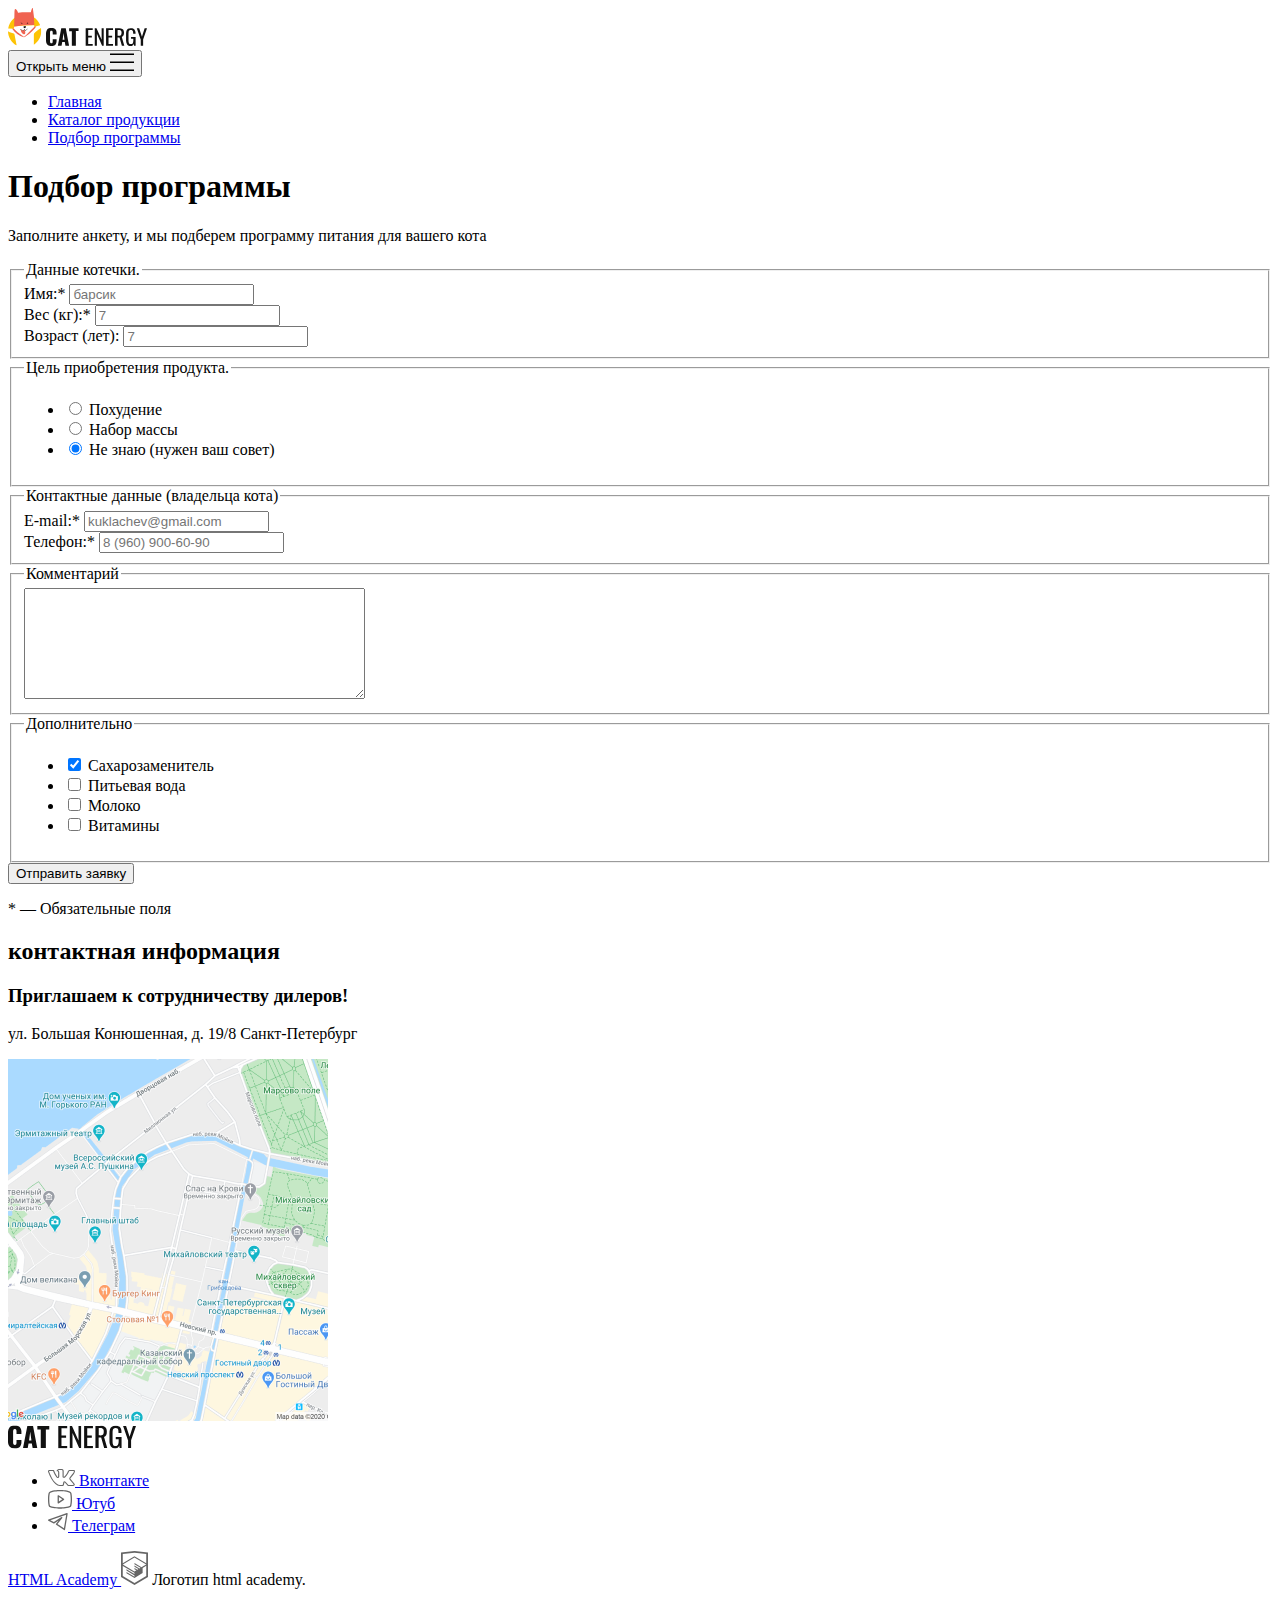
<file: 2/form.html>
<!DOCTYPE html>
<html lang="en">
<head>
  <meta charset="UTF-8">
  <title>Подбор программы Кэт Энерджи</title>
  <base href="https://htmlacademy-adaptive.github.io/787573-cat-energy-27/2/">
</head>

<body class="page__body">
<header class="main-header">
  <a class="main-header__logo">
    <img class="main-header__logo-image"
          src="img/logo-mobile.svg" width="34" height="38" alt="Супер-кот.">
  </a>
  <a class="main-header__logo">
    <img class="main-header__logo-liters" src="img/logo-2.svg">
  </a>
  <nav class="main-nav">
    <button class="main-nav__toggle">
      <span class="visually-hidden">Открыть меню</span>
      <img class="main-nav__menu-icon" src="img/logo_mobile_menu.svg">
    </button>
    <div class="main-nav__wrapper">
      <ul class="main-nav__list site-list">
        <li class="site-list__item site-list__item--current">
          <a href="#">
            Главная
          </a>
        </li>
        <li class="site-list__item">
          <a href="catalog.html">
            Каталог продукции
          </a>
        </li>
        <li class="site-list__item">
          <a href="form.html">
            Подбор программы
          </a>
        </li>
      </ul>
    </div>
  </nav>
</header>
<main class="main-form-container">
  <div class="main-form-container__wrapper">
    <h1 class="main-form-container__header">
      Подбор программы
    </h1>
    <p class="main-form-container__text">
      Заполните анкету, и мы подберем программу питания для вашего кота
    </p>
    <form class="main-form-container__form form" action="https://echo.htmlacademy.ru/" method="get">
      <div class="form__part-wrapper">
        <fieldset class="form__part form__part--desktop">
          <legend class="visually-hidden">
            Данные котечки.
          </legend>
          <div class="form__input-design">
            <label class="form__label" for="form__name">
              Имя:*
            </label>
            <input class="form__input form__input--input-name" id="form__name" type="text" name="name" placeholder="барсик">
          </div>
          <div class="form__input-design">
            <label class="form__label" for="form__weight">
              Вес (кг):*
            </label>
            <input class="form__input form__input--input-weight" id="form__weight" type="number" name="weight" max="30"
                    placeholder="7">
          </div>
          <div class="form__input-design">
            <label class="form__label" for="form__age">
              Возраст (лет):
            </label>
            <input class="form__input form__input--input-age" id="form__age" type="number" name="age" max="40" placeholder="7">
          </div>
        </fieldset>
        <fieldset class="form__part goal">
          <legend class="visually-hidden">
            Цель приобретения продукта.
          </legend>
          <ul class="goal__list">
            <li class="goal__item">
              <label class="goal__control">
                <input class="visually-hidden goal__input" type="radio" name="main-goal" value="weight-loss" checked>
                <span class="goal__mark"></span>
                <span class="goal__label">
                  Похудение
                </span>
              </label>
            </li>
            <li class="goal__item">
              <label class="goal__control">
                <input class="visually-hidden goal__input" type="radio" name="main-goal" value="weight-gain" checked>
                <span class="goal__mark"></span>
                <span class="goal__label">
                  Набор массы
                </span>
              </label>
            </li>
            <li class="goal__item">
              <label class="goal__control">
                <input class="visually-hidden  goal__input" type="radio" name="main-goal" value="uncertainty" checked>
                <span class="goal__mark"></span>
                <span class="goal__label">
                  Не знаю (нужен ваш совет)
                </span>
              </label>
            </li>
          </ul>
        </fieldset>
      </div>
      <fieldset class="form__part owner-contacts">
        <legend class="owner-contacts__title title-decoration">
          Контактные данные (владельца кота)
        </legend>
        <div class="owner-contacts__wrapper-desktop">
          <div class="owner-contacts__wrapper">
            <label class="owner-contacts__label" for="owner-contacts__email">
              E-mail:*
            </label>
            <input class="form__input form__input--input-email" id="owner-contacts__email" type="email" name="email"
                    placeholder="kuklachev@gmail.com">
          </div>
          <div class="owner-contacts__wrapper">
            <label class="owner-contacts__label" for="owner-contacts__tel">
              Телефон:*
            </label>
            <input class="form__input form__input--input-phone" id="owner-contacts__tel" type="tel" name="phone" placeholder="8 (960) 900-60-90">
          </div>
        </div>
      </fieldset>

      <fieldset class="form__part comment">
        <legend class="comment__title title-decoration">
          Комментарий
        </legend>
        <textarea class="form__input-comment" name="comment" rows="7" cols="40"
                  placeholder="Расскажите обо всех повадках кота">
        </textarea>
      </fieldset>

      <fieldset class="form__part add">
        <legend class="add__title title-decoration">
          Дополнительно
        </legend>
        <ul class="add__list">
          <li class="add__item">
            <label class="add__control">
              <input class="visually-hidden add__input" type="checkbox" name="sweetener" checked>
              <span class="add__mark"></span>
              <span class="add__label">
                Сахарозаменитель
              </span>
            </label>
          </li>

          <li class="add__item">
            <label class="add__control">
              <input class="visually-hidden add__input" type="checkbox" name="water">
              <span class="add__mark"></span>
              <span class="add__label">
                Питьевая вода
              </span>
            </label>
          </li>

          <li class="add__item">
            <label class="add__control">
              <input class="visually-hidden add__input" type="checkbox" name="milk">
              <span class="add__mark"></span>
              <span class="add__label">
                Молоко
              </span>
            </label>
          </li>

          <li class="add__item">
            <label class="add__control">
              <input class="visually-hidden add__input" type="checkbox" name="vitamins">
              <span class="add__mark"></span>
              <span class="add__label">
                Витамины
              </span>
            </label>
          </li>
        </ul>
      </fieldset>
      <div class="form__submit-wrapper">
        <button class="form__button button" type="submit">
          Отправить заявку
        </button>
        <p class="form__addition">
          * — Обязательные поля
        </p>
      </div>
    </form>
  </div>

<!--Приглашаем к сотрудничеству-->
<section class="contacts">
  <h2 class="visually-hidden">
    контактная информация
  </h2>
  <div class="contacts__wrapper">
    <h3 class="contacts__header">
      Приглашаем к сотрудничеству дилеров!
    </h3>
    <p class="contacts__description">
      ул. Большая Конюшенная,
      д. 19/8 Санкт-Петербург
    </p>
    <img class="contacts__image" src="img/map.png">
  </div>
</section>
</main>
<!--Подвал сайта-->
<footer class="main-footer">
  <div class="main-footer__wrapper">
    <a class="main-footer__logo-link logo" href="#">
      <img class="logo__logo-image" src="img/logo-2.svg" width="128" height="24" alt="Cat-energy.">
    </a>
    <div class="main-footer__social social">
      <ul class="social__list">
        <li class="social__item">
          <a class="social__link" href="#">
            <svg width="27" height="17" viewBox="0 0 27 17" fill="none" xmlns="http://www.w3.org/2000/svg" role="img"
                  aria-label="Логотип «Вконтакте».">
              <path
                d="M0 2.339C0 1.484.515 1.023 1.545.956l3.97.025a.52.52 0 0 1 .533.377c.409 1.257.866 2.343 1.372 3.257.506.913 1.168 1.965 1.985 3.156.071.15.187.226.346.226.125 0 .222-.059.293-.176l.08-.277.027-4.35c0-.302-.075-.503-.226-.604-.151-.1-.431-.176-.84-.226-.32-.05-.48-.235-.48-.553 0-.067.01-.118.027-.151C9.005.57 10.072.025 11.83.025L13.322 0c.675 0 1.234.16 1.678.478.444.318.666.821.666 1.509v5.708c.125.084.24.126.347.126.266 0 .497-.15.692-.453 1.954-2.582 3.011-4.308 3.17-5.18 0-.017.019-.059.054-.126.125-.251.329-.47.613-.654.284-.184.533-.31.746-.377a.554.554 0 0 1 .24-.05h4.13l.266.025c.355 0 .63.16.826.478.07.1.12.21.146.327.027.117.045.234.054.352.009.117.013.184.013.2v.177c-.124.687-.44 1.42-.946 2.2-.506.78-1.15 1.622-1.931 2.528-.782.905-1.27 1.5-1.466 1.785-.16.201-.24.386-.24.554 0 .134.071.285.213.452l3.89 4.627c.213.269.32.562.32.88 0 .386-.16.705-.48.956-.32.252-.701.394-1.145.428l-.453.025h-4.05a.855.855 0 0 0-.106.012.862.862 0 0 1-.107.013c-.39 0-.755-.16-1.092-.478-.125-.134-.96-1.123-2.505-2.967a1.387 1.387 0 0 0-.373-.327c-.07.268-.164.654-.28 1.157-.115.503-.2.863-.253 1.081l-.08.428c-.177.586-.55.938-1.119 1.056l-.373.025h-2.61c-1.475 0-2.945-.637-4.41-1.911-1.466-1.275-2.784-2.922-3.957-4.942C2.238 8.102 1.146 5.75.133 3.068A1.916 1.916 0 0 1 0 2.338Zm16.013 6.513c-.373 0-.71-.096-1.013-.29-.302-.192-.453-.456-.453-.791V1.987c0-.336-.089-.575-.266-.717-.178-.143-.489-.214-.933-.214l-1.518.05c-.764 0-1.341.126-1.732.378.781.352 1.172.922 1.172 1.71V7.62a1.5 1.5 0 0 1-.533 1.043 1.59 1.59 0 0 1-1.066.415c-.532 0-.94-.243-1.225-.729C7.06 6.371 6.03 4.493 5.356 2.716l-.24-.654-3.544-.025c-.231 0-.36.013-.386.038-.027.025-.04.096-.04.213 0 .151.017.31.053.478l.56 1.409c1.491 3.638 3.112 6.505 4.862 8.6 1.75 2.096 3.468 3.144 5.155 3.144h2.665c.106 0 .186-.03.24-.088.053-.06.097-.172.133-.34l.053-.251.506-2.213c.142-.302.267-.503.373-.604a.975.975 0 0 1 .693-.277c.426 0 .861.243 1.305.73l2.265 2.716c.142.218.293.327.453.327h4.396c.533 0 .8-.126.8-.378a.466.466 0 0 0-.08-.251l-3.864-4.552c-.302-.352-.453-.73-.453-1.131 0-.403.142-.788.427-1.157.23-.336.679-.893 1.345-1.673a37.63 37.63 0 0 0 1.745-2.188c.498-.679.826-1.295.986-1.848l.08-.327a.371.371 0 0 1-.027-.163.574.574 0 0 0-.026-.189h-4.183c-.267.1-.48.252-.64.453l-.16.478c-.444 1.156-1.607 2.942-3.49 5.356a1.892 1.892 0 0 1-1.305.503Z"
                fill="#666" />
            </svg>
            <span class="visually-hidden">Вконтакте</span>
          </a>
        </li>
        <li class="social__item">
          <a class="social__link" href="https://www.youtube.com/user/htmlacademyru">
            <svg width="24" height="19" viewBox="0 0 24 19" fill="none" xmlns="http://www.w3.org/2000/svg" role="img"
                  aria-label="Логотип «YouTube».">
              <path
                d="m15.85 8.793-5.236-3.491a.655.655 0 0 0-1.014.545v6.982a.655.655 0 0 0 1.014.546l5.237-3.491a.654.654 0 0 0 0-1.091Zm-4.94 2.814V7.07l3.403 2.27-3.404 2.268Zm12.48-8.563a2.4 2.4 0 0 0-1.452-1.637C18.218-.022 12.251 0 12 0c-.25 0-6.218-.022-9.938 1.407A2.4 2.4 0 0 0 .61 3.044C.327 4.113 0 6.076 0 9.338c0 3.262.327 5.226.61 6.295a2.4 2.4 0 0 0 1.452 1.636c3.72 1.43 9.687 1.407 9.938 1.407h.076c.753 0 6.317-.043 9.862-1.407a2.4 2.4 0 0 0 1.451-1.636c.284-1.07.611-3.033.611-6.295s-.327-5.225-.61-6.294Zm-1.266 12.261a1.09 1.09 0 0 1-.655.742c-3.49 1.342-9.404 1.32-9.469 1.32-.066 0-5.978.022-9.47-1.32a1.09 1.09 0 0 1-.654-.742c-.261-1.003-.567-2.847-.567-5.967 0-3.12.306-4.963.567-5.967a1.09 1.09 0 0 1 .655-.742C6.02 1.287 11.934 1.31 12 1.31c.066 0 5.978-.022 9.47 1.32a1.092 1.092 0 0 1 .654.742c.262 1.004.567 2.847.567 5.967 0 3.12-.305 4.964-.567 5.968Z"
                fill="#666" />
            </svg>
            <span class="visually-hidden">Ютуб</span>
          </a>
        </li>
        <li class="social__item">
          <a class="social__link" href="#">
            <svg width="20" height="18" viewBox="0 0 20 18" fill="none" xmlns="http://www.w3.org/2000/svg" role="img"
                  aria-label="Логотип «Телеграм».">
              <path fill-rule="evenodd" clip-rule="evenodd"
                    d="M19.46.153c.18.15.265.382.227.611l-2.626 15.757a.657.657 0 0 1-1.012.439l-7.878-5.253a.656.656 0 0 1-.149-.956l2.611-3.263-4.36 2.906a.657.657 0 0 1-.658.041L.363 7.81a.657.657 0 0 1 .073-1.205L18.819.038a.657.657 0 0 1 .642.115ZM2.327 7.323 5.862 9.09l7.561-5.04a.656.656 0 0 1 .877.956l-4.805 6.006 6.438 4.292L18.208 1.65 2.326 7.323Z"
                    fill="#666" />
            </svg>
            <span class="visually-hidden">Телеграм</span>
          </a>
        </li>
      </ul>
    </div>
    <div class="main-footer__copyright">
      <a class="main-footer__link-html" href="#">
        HTML Academy
      </a>
      <a class="main-footer__logo-html">
        <svg width="27" height="34" viewBox="0 0 27 34" fill="none"
              xmlns="http://www.w3.org/2000/svg" role="img" aria-label="«html academy».">
          <path
            d="M13.643.016 13.5 0 0 1.407v24.606L13.5 34 27 26.013V1.407L13.643.016Zm11.591 25L13.5 31.956 1.766 25.015V14.93l11.685 6.916.02 1.253-8.017-4.743-.011 1.225 8.046 4.809.02 1.286-8.045-4.758-.01 1.226L13.5 26.95l8.124-4.833V16.91l3.62-2.15-.01 10.256Zm0-11.564-3.22 1.88-1.482.875-7.065-4.187-.011 1.225 6.04 3.573-.053.031-.13.076-.86.492-4.986-2.948-.011 1.225 3.936 2.328-.933.61-.021.012-2.971-1.742-.011 1.225 1.947 1.135-1.988 1.186-11.618-6.872 11.638-6.958 11.8 6.834Zm0-1.225L13.44 5.31 1.766 12.22V2.99L13.5 1.764 25.234 2.99v9.237Z"
            fill="#666" />
        </svg>
        <span class="visually-hidden">Логотип html academy.</span>
      </a>
    </div>
  </div>
</footer>
</body>
</html>
</file>
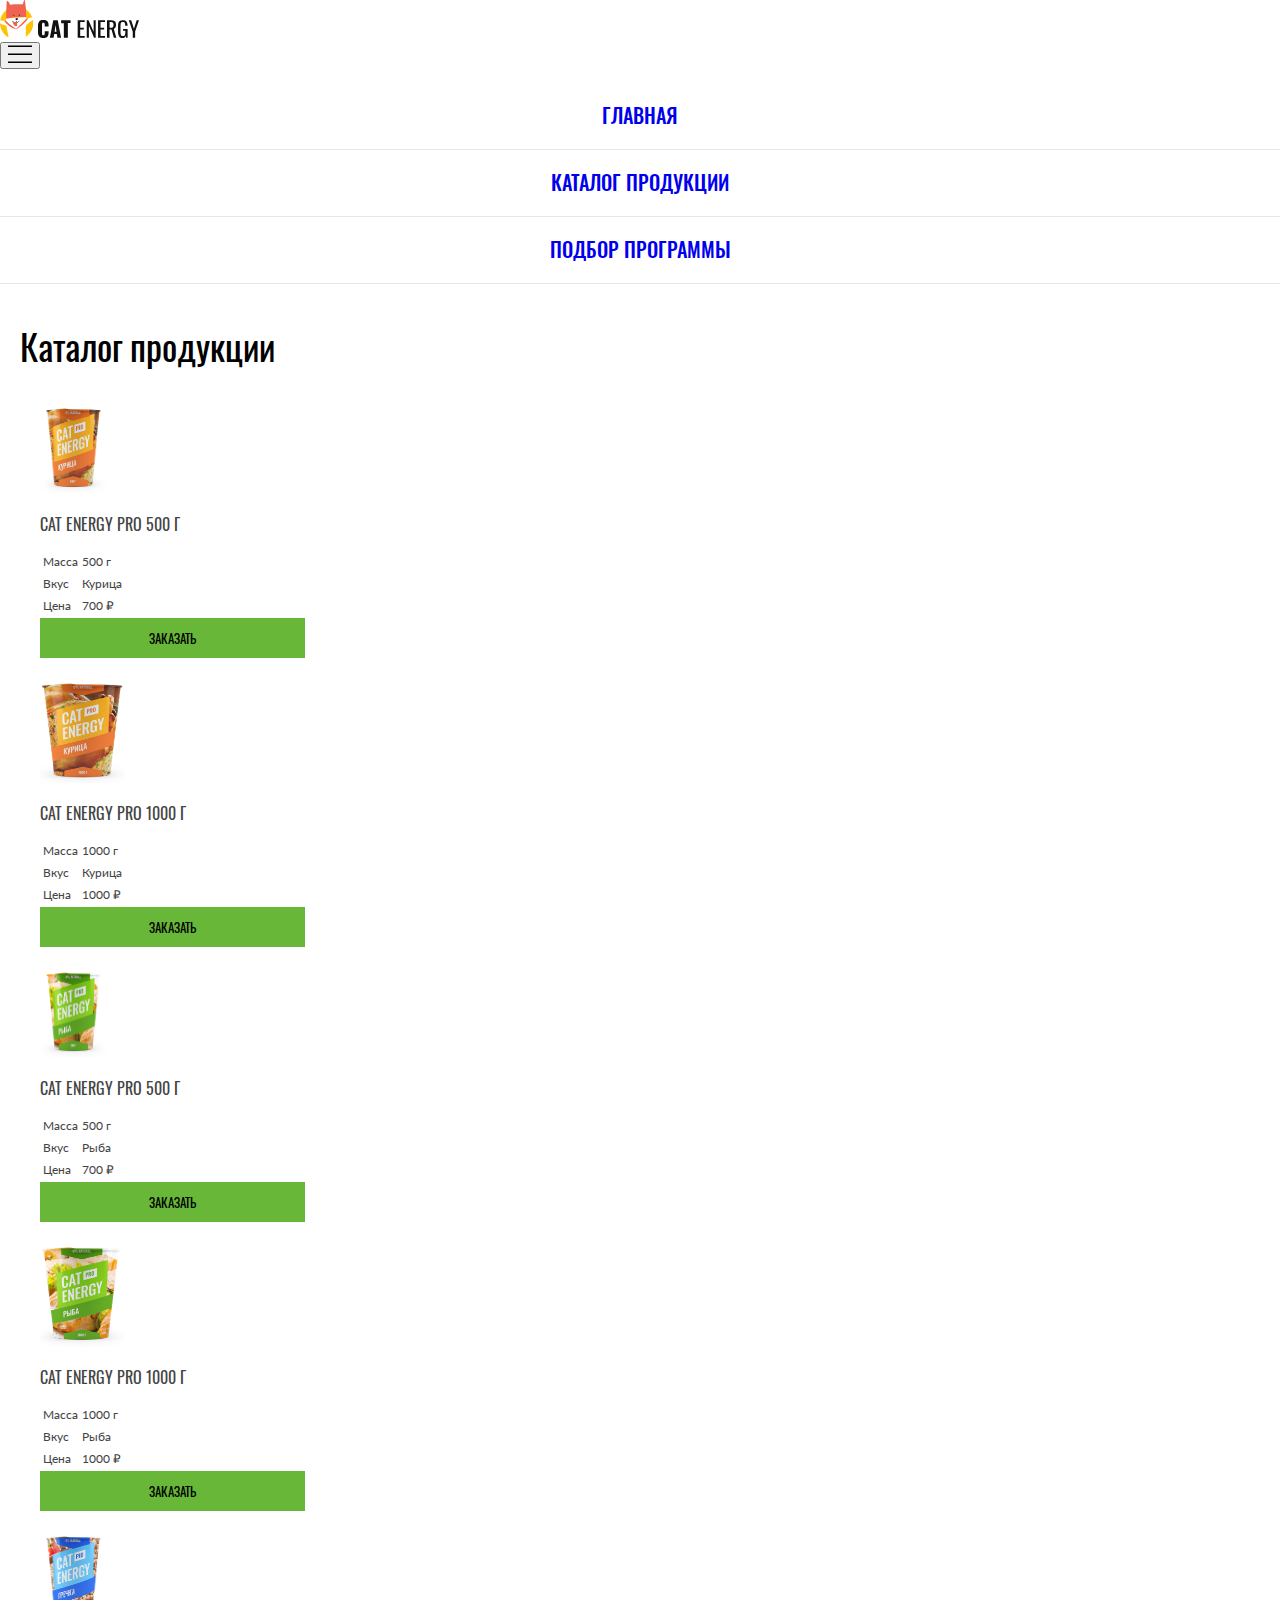
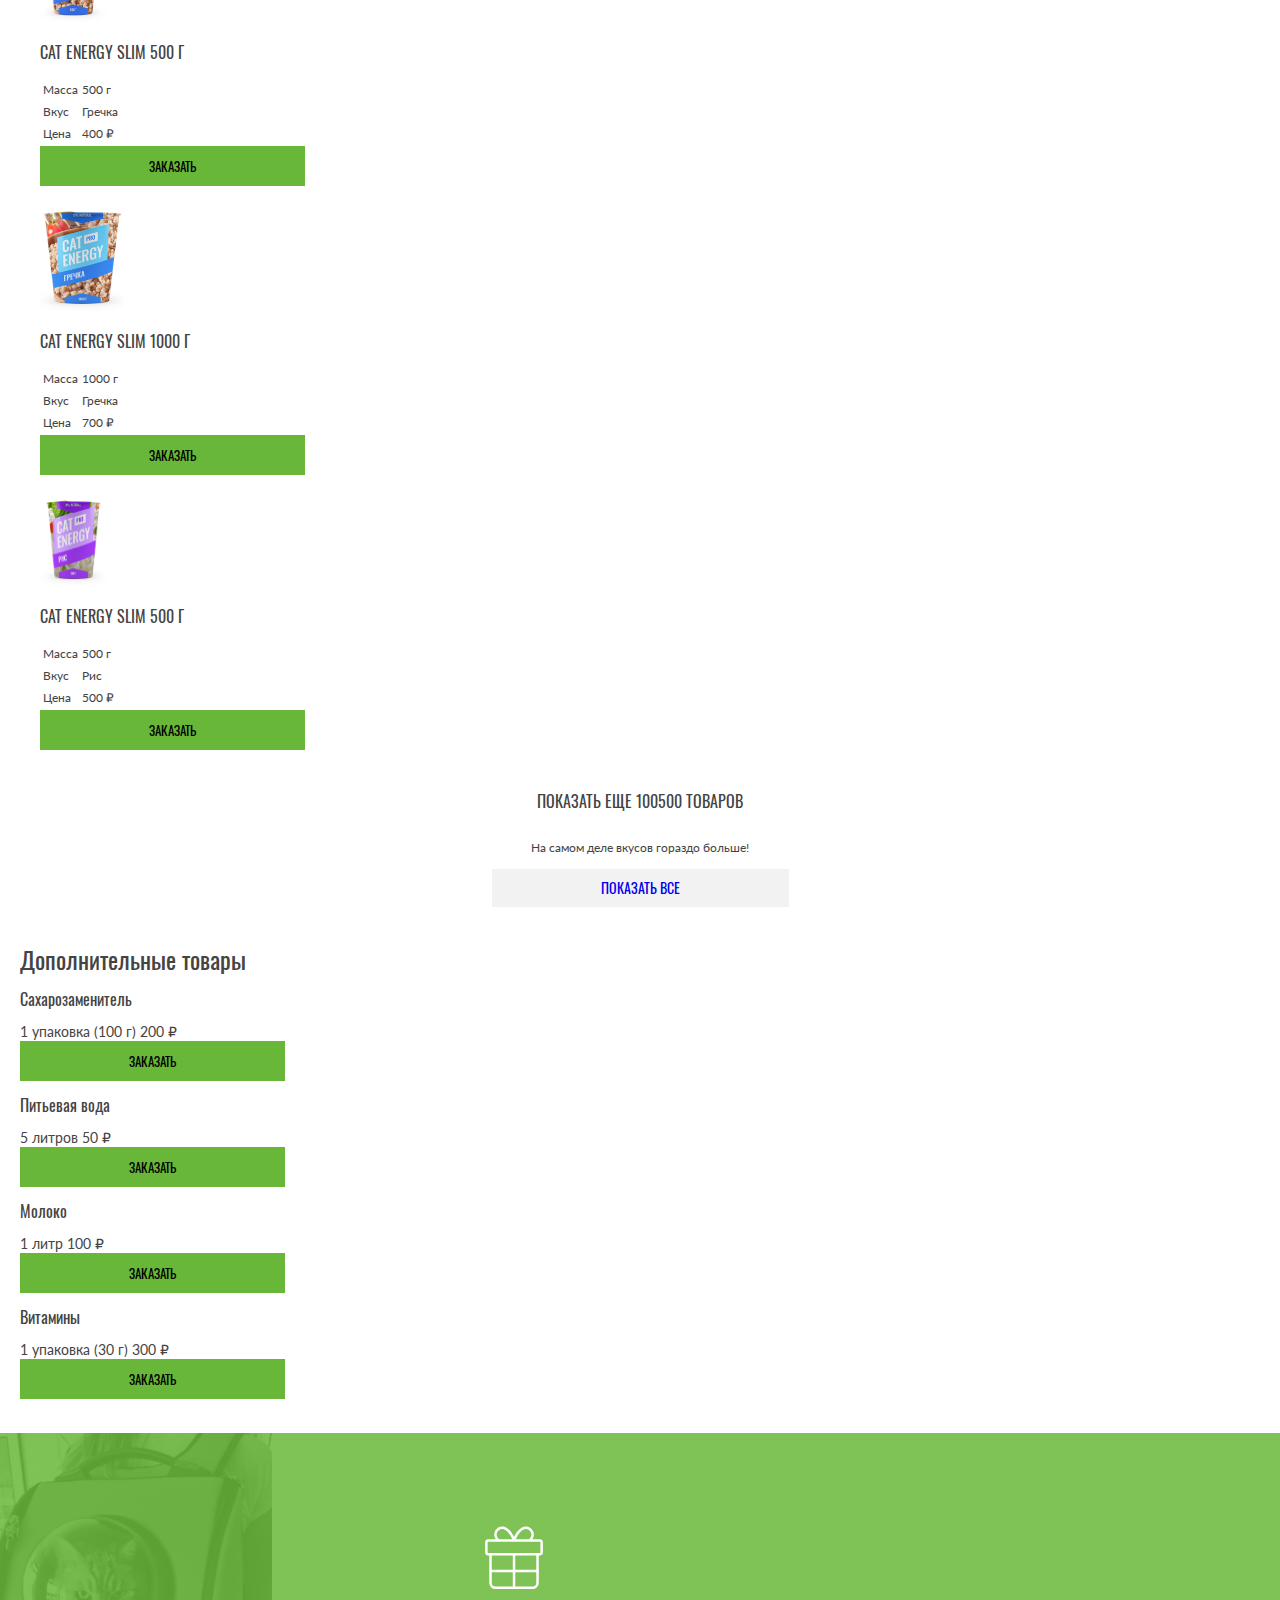
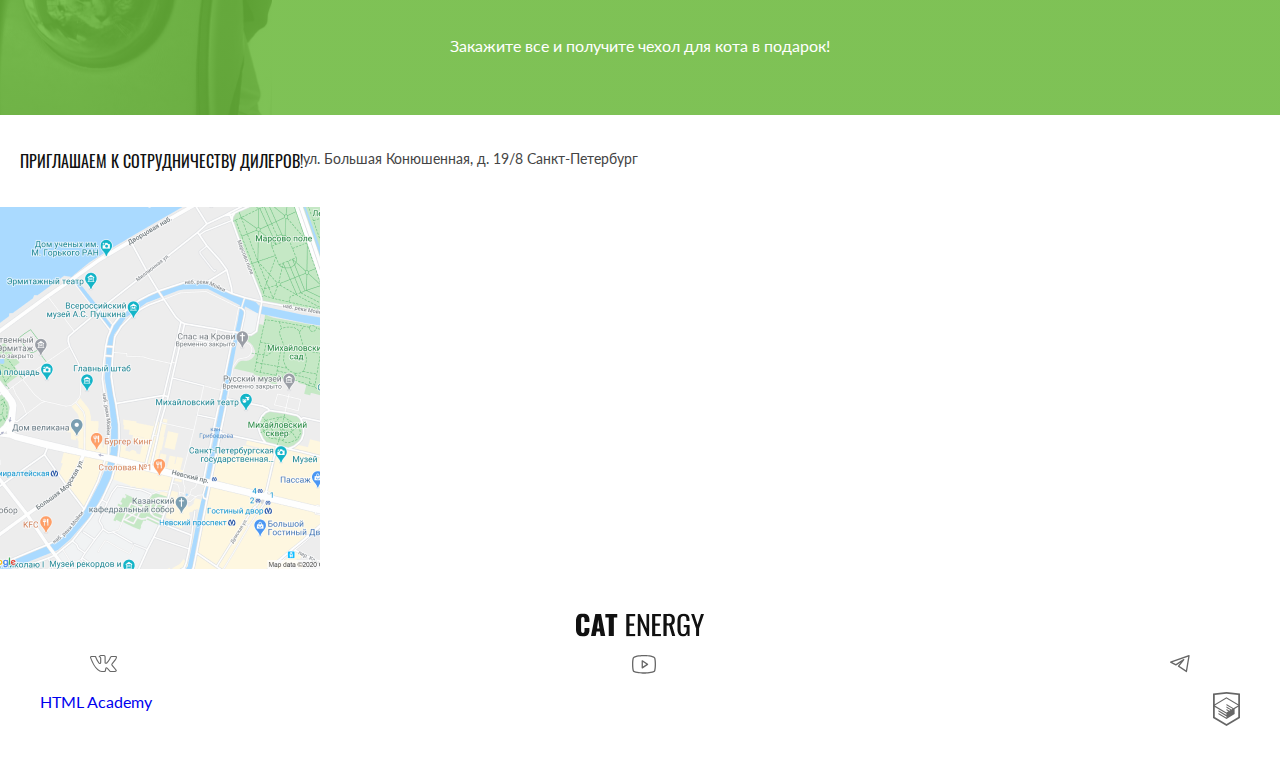
<file: 3/catalog.html>
<!DOCTYPE html>
<html lang="en">
<head>
  <meta charset="UTF-8">
  <title>Каталог Кэт Энерджи</title>
  <link rel="stylesheet" href="css/style.css">
  <link rel="preload" href="fonts/lato/Lato-Regular.woff2" as="font" crossorigin="anonymous">
  <link rel="preload" href="fonts/oswald/oswaldmedium.woff2" as="font" crossorigin="anonymous">
  <link rel="preload" href="fonts/oswald/oswaldregular.woff2" as="font" crossorigin="anonymous">
  <base href="https://htmlacademy-adaptive.github.io/787573-cat-energy-27/3/">
</head>
<body class="page__body">
<header class="main-header">
  <a class="main-header__logo">
    <img class="main-header__logo-image"
          src="img/logo-mobile.svg" width="34" height="38" alt="Супер-кот.">
  </a>
  <a class="main-header__logo">
    <img class="main-header__logo-liters" src="img/logo-2.svg">
  </a>
  <nav class="main-nav">
    <button class="main-nav__toggle">
      <span class="visually-hidden">Открыть меню</span>
      <img class="main-nav__menu-icon" src="img/logo_mobile_menu.svg">
    </button>
    <div class="main-nav__wrapper">
      <ul class="main-nav__list site-list">
        <li class="site-list__item site-list__item--current">
          <a class="site-list__link" href="index.html">
            Главная
          </a>
        </li>
        <li class="site-list__item">
          <a class="site-list__link" href="catalog.html">
            Каталог продукции
          </a>
        </li>
        <li class="site-list__item">
          <a class="site-list__link" href="form.html">
            Подбор программы
          </a>
        </li>
      </ul>
    </div>
  </nav>
</header>
<main class="main-container">
  <h1 class="main-container__title">
    Каталог продукции
  </h1>
  <section class="products">
    <div class="products__wrapper">
      <ul class="products__cards-list">

        <li class="products__item cards-catalog">
          <a class="cards-catalog__link-image">
            <img class="cards-catalog__image" src="img/images-catalog/kitchen500.jpg" width="68" height="86">
          </a>
          <a class="cards-catalog__link-title">
            <p class="cards-catalog__title">
              Cat Energy Pro 500 г
            </p>
          </a>
          <table class="cards-catalog__product-description features-list">
            <tr>
              <td class="features-list__item">
                Масса
              </td>
              <td class="features-list__description">
                500 г
              </td>
            </tr>
            <tr>
              <td class="features-list__item">
                Вкус
              </td>
              <td class="features-list__description">
                Курица
              </td>
            </tr>
            <tr>
              <td class="features-list__item">
                Цена
              </td>
              <td class="features-list__description">
                700 ₽
              </td>
            </tr>
          </table>
          <button class="products__cards-button button">Заказать</button>
        </li>

        <li class="product__item cards-catalog">
          <a class="cards-catalog__link-image">
            <img class="cards-catalog__image" src="img/images-catalog/kitchen.jpg" width="84" height="100">
          </a>
          <a class="cards-catalog__link-title">
            <p class="cards-catalog__title">
              Cat Energy Pro 1000 г
            </p>
          </a>
          <table class="cards-catalog__product-description features-list">
            <tr>
              <td class="features-list__item">
                Масса
              </td>
              <td class="features-list__description">
                1000 г
              </td>
            </tr>
            <tr>
              <td class="features-list__item">
                Вкус
              </td>
              <td class="features-list__description">
                Курица
              </td>
            </tr>
            <tr>
              <td class="features-list__item">
                Цена
              </td>
              <td class="features-list__description">
                1000 ₽
              </td>
            </tr>
          </table>
          <button class="products__cards-button button">Заказать</button>
        </li>


        <li class="product__item cards-catalog">
          <a class="cards-catalog__link-image">
            <img class="cards-catalog__image" src="img/images-catalog/fish500.jpg" width="68" height="86">
          </a>
          <a class="cards-catalog__link-title">
            <p class="cards-catalog__title">
              Cat Energy Pro 500 г
            </p>
          </a>
          <table class="cards-catalog__product-description features-list">
            <tr>
              <td class="features-list__item">
                Масса
              </td>
              <td class="features-list__description">
                500 г
              </td>
            </tr>
            <tr>
              <td class="features-list__item">
                Вкус
              </td>
              <td class="features-list__description">
                Рыба
              </td>
            </tr>
            <tr>
              <td class="features-list__item">
                Цена
              </td>
              <td class="features-list__description">
                700 ₽
              </td>
            </tr>
          </table>
          <button class="products__cards-button button">Заказать</button>
        </li>

        <li class="product__item cards-catalog">
          <a class="cards-catalog__link-image">
            <img class="cards-catalog__image" src="img/images-catalog/fish.jpg" width="84" height="100">
          </a>
          <a class="cards-catalog__link-title">
            <p class="cards-catalog__title">
              Cat Energy Pro 1000 г
            </p>
          </a>
          <table class="cards-catalog__product-description features-list">
            <tr>
              <td class="features-list__item">
                Масса
              </td>
              <td class="features-list__description">
                1000 г
              </td>
            </tr>
            <tr>
              <td class="features-list__item">
                Вкус
              </td>
              <td class="features-list__description">
                Рыба
              </td>
            </tr>
            <tr>
              <td class="features-list__item">
                Цена
              </td>
              <td class="features-list__description">
                1000 ₽
              </td>
            </tr>
          </table>
          <button class="products__cards-button button">Заказать</button>
        </li>

        <li class="product__item cards-catalog">
          <a class="cards-catalog__link-image">
            <img class="cards-catalog__image" src="img/images-catalog/buckwheat500.jpg" width="68" height="86">
          </a>
          <a class="cards-catalog__link-title">
            <p class="cards-catalog__title">
              Cat Energy Slim 500 г
            </p>
          </a>
          <table class="cards-catalog__product-description features-list">
            <tr>
              <td class="features-list__item">
                Масса
              </td>
              <td class="features-list__description">
                500 г
              </td>
            </tr>
            <tr>
              <td class="features-list__item">
                Вкус
              </td>
              <td class="features-list__description">
                Гречка
              </td>
          </tr>
            <tr>
              <td class="features-list__item">
                Цена
              </td>
              <td class="features-list__description">
                400 ₽
              </td>
          </tr>
          </table>
          <button class="products__cards-button button">Заказать</button>
        </li>

        <li class="product__item cards-catalog">
          <a class="cards-catalog__link-image">
            <img class="cards-catalog__image" src="img/images-catalog/buckwheat.jpg" width="84" height="100">
          </a>
          <a class="cards-catalog__link-title">
            <p class="cards-catalog__title">
              Cat Energy Slim 1000 г
            </p>
          </a>
          <table class="cards-catalog__product-description features-list">
            <tr>
              <td class="features-list__item">
                Масса
              </td>
              <td class="features-list__description">
                1000 г
              </td>
            </tr>
            <tr>
              <td class="features-list__item">
                Вкус
              </td>
              <td class="features-list__description">
                Гречка
              </td>
            </tr>
            <tr>
              <td class="features-list__item">
                Цена
              </td>
              <td class="features-list__description">
                700 ₽
              </td>
            </tr>
          </table>
          <button class="products__cards-button button">Заказать</button>
        </li>

        <li class="product__item cards-catalog">
          <a class="cards-catalog__link-image">
            <img class="cards-catalog__image" src="img/images-catalog/rice.jpg" width="68" height="86">
          </a>
          <a class="cards-catalog__link-title">
            <p class="cards-catalog__title">
              Cat Energy Slim 500 г
            </p>
          </a>
          <table class="cards-catalog__product-description features-list">
            <tr>
              <td class="features-list__item">
                Масса
              </td>
              <td class="features-list__description">
                500 г
              </td>
            </tr>
            <tr>
              <td class="features-list__item">
                Вкус
              </td>
              <td class="features-list__description">
                Рис
              </td>
            </tr>
            <tr>
              <td class="features-list__item">
                Цена
              </td>
              <td class="features-list__description">
                500 ₽
              </td>
            </tr>
          </table>
          <button class="products__cards-button button">Заказать</button>
        </li>
      </ul>
      <div class="products__all add-more">
        <p class="add-more__title">Показать еще 100500 товаров</p>
        <p class="add-more__text">На самом деле вкусов гораздо больше!</p>
        <a class="add-more__button button" href="#">Показать все</a>
      </div>
    </div>
  </section>

  <section class="extra-products">
    <div class="extra-products__wrapper">
      <h2 class="extra-products__title">
        Дополнительные товары
      </h2>
      <ul class="extra-products__list">
        <li class="extra-products__item">
          <p class="extra-products__name">
            Сахарозаменитель
          </p>
          <div class="extra-products__details">
            <span class="extra-products__amount">
              1 упаковка (100 г)
            </span>
            <span class="extra-products__price">
              200 ₽
            </span>
          </div>
          <button class="extra-products__button button">Заказать</button>
        </li>

        <li class="extra-products__item">
          <p class="extra-products__name">Питьевая вода</p>
          <div class="extra-products__details">
            <span class="extra-products__amount">5 литров</span>
            <span class="extra-products__price">50 ₽</span>
          </div>
          <button class="extra-products__button button">Заказать</button>
        </li>

        <li class="extra-products__item">
          <p class="extra-products__name">Молоко</p>
          <div class="extra-products__details">
            <span class="extra-products__amount">1 литр</span>
            <span class="extra-products__price">100 ₽</span>
          </div>
          <button class="extra-products__button button">Заказать</button>
        </li>

        <li class="extra-products__item">
          <p class="extra-products__name">Витамины</p>
          <div class="extra-products__details">
            <span class="extra-products__amount">1 упаковка (30 г)</span>
            <span class="extra-products__price">300 ₽</span>
          </div>
          <button class="extra-products__button button">Заказать</button>
        </li>
      </ul>
    </div>
  </section>

  <section class="gift">
    <div class="gift__wrapper">
      <h2 class="visually-hidden">Подарки и акции.</h2>
      <p class="gift__text">Закажите все и получите чехол для кота в подарок!</p>
    </div>
  </section>
<!--Приглашаем к сотрудничеству-->
<section class="contacts">
  <h2 class="visually-hidden">
    контактная информация
  </h2>
  <div class="contacts__wrapper">
    <h3 class="contacts__header">
      Приглашаем к сотрудничеству дилеров!
    </h3>
    <p class="contacts__description">
      ул. Большая Конюшенная,
      д. 19/8 Санкт-Петербург
    </p>
  </div>
  <img class="contacts__image" src="img/map.png">
</section>
</main>
<!--Подвал сайта-->
<footer class="main-footer">
  <div class="main-footer__wrapper">
    <a class="main-footer__logo-link logo" href="#">
      <img class="logo__logo-image" src="img/logo-2.svg" width="128" height="24" alt="Cat-energy.">
    </a>
    <div class="main-footer__social social">
      <ul class="social__list">
        <li class="social__item">
          <a class="social__link" href="#">
            <svg width="27" height="17" viewBox="0 0 27 17" fill="none" xmlns="http://www.w3.org/2000/svg" role="img"
                  aria-label="Логотип «Вконтакте».">
              <path
                d="M0 2.339C0 1.484.515 1.023 1.545.956l3.97.025a.52.52 0 0 1 .533.377c.409 1.257.866 2.343 1.372 3.257.506.913 1.168 1.965 1.985 3.156.071.15.187.226.346.226.125 0 .222-.059.293-.176l.08-.277.027-4.35c0-.302-.075-.503-.226-.604-.151-.1-.431-.176-.84-.226-.32-.05-.48-.235-.48-.553 0-.067.01-.118.027-.151C9.005.57 10.072.025 11.83.025L13.322 0c.675 0 1.234.16 1.678.478.444.318.666.821.666 1.509v5.708c.125.084.24.126.347.126.266 0 .497-.15.692-.453 1.954-2.582 3.011-4.308 3.17-5.18 0-.017.019-.059.054-.126.125-.251.329-.47.613-.654.284-.184.533-.31.746-.377a.554.554 0 0 1 .24-.05h4.13l.266.025c.355 0 .63.16.826.478.07.1.12.21.146.327.027.117.045.234.054.352.009.117.013.184.013.2v.177c-.124.687-.44 1.42-.946 2.2-.506.78-1.15 1.622-1.931 2.528-.782.905-1.27 1.5-1.466 1.785-.16.201-.24.386-.24.554 0 .134.071.285.213.452l3.89 4.627c.213.269.32.562.32.88 0 .386-.16.705-.48.956-.32.252-.701.394-1.145.428l-.453.025h-4.05a.855.855 0 0 0-.106.012.862.862 0 0 1-.107.013c-.39 0-.755-.16-1.092-.478-.125-.134-.96-1.123-2.505-2.967a1.387 1.387 0 0 0-.373-.327c-.07.268-.164.654-.28 1.157-.115.503-.2.863-.253 1.081l-.08.428c-.177.586-.55.938-1.119 1.056l-.373.025h-2.61c-1.475 0-2.945-.637-4.41-1.911-1.466-1.275-2.784-2.922-3.957-4.942C2.238 8.102 1.146 5.75.133 3.068A1.916 1.916 0 0 1 0 2.338Zm16.013 6.513c-.373 0-.71-.096-1.013-.29-.302-.192-.453-.456-.453-.791V1.987c0-.336-.089-.575-.266-.717-.178-.143-.489-.214-.933-.214l-1.518.05c-.764 0-1.341.126-1.732.378.781.352 1.172.922 1.172 1.71V7.62a1.5 1.5 0 0 1-.533 1.043 1.59 1.59 0 0 1-1.066.415c-.532 0-.94-.243-1.225-.729C7.06 6.371 6.03 4.493 5.356 2.716l-.24-.654-3.544-.025c-.231 0-.36.013-.386.038-.027.025-.04.096-.04.213 0 .151.017.31.053.478l.56 1.409c1.491 3.638 3.112 6.505 4.862 8.6 1.75 2.096 3.468 3.144 5.155 3.144h2.665c.106 0 .186-.03.24-.088.053-.06.097-.172.133-.34l.053-.251.506-2.213c.142-.302.267-.503.373-.604a.975.975 0 0 1 .693-.277c.426 0 .861.243 1.305.73l2.265 2.716c.142.218.293.327.453.327h4.396c.533 0 .8-.126.8-.378a.466.466 0 0 0-.08-.251l-3.864-4.552c-.302-.352-.453-.73-.453-1.131 0-.403.142-.788.427-1.157.23-.336.679-.893 1.345-1.673a37.63 37.63 0 0 0 1.745-2.188c.498-.679.826-1.295.986-1.848l.08-.327a.371.371 0 0 1-.027-.163.574.574 0 0 0-.026-.189h-4.183c-.267.1-.48.252-.64.453l-.16.478c-.444 1.156-1.607 2.942-3.49 5.356a1.892 1.892 0 0 1-1.305.503Z"
                fill="#666" />
            </svg>
            <span class="visually-hidden">Вконтакте</span>
          </a>
        </li>
        <li class="social__item">
          <a class="social__link" href="https://www.youtube.com/user/htmlacademyru">
            <svg width="24" height="19" viewBox="0 0 24 19" fill="none" xmlns="http://www.w3.org/2000/svg" role="img"
                  aria-label="Логотип «YouTube».">
              <path
                d="m15.85 8.793-5.236-3.491a.655.655 0 0 0-1.014.545v6.982a.655.655 0 0 0 1.014.546l5.237-3.491a.654.654 0 0 0 0-1.091Zm-4.94 2.814V7.07l3.403 2.27-3.404 2.268Zm12.48-8.563a2.4 2.4 0 0 0-1.452-1.637C18.218-.022 12.251 0 12 0c-.25 0-6.218-.022-9.938 1.407A2.4 2.4 0 0 0 .61 3.044C.327 4.113 0 6.076 0 9.338c0 3.262.327 5.226.61 6.295a2.4 2.4 0 0 0 1.452 1.636c3.72 1.43 9.687 1.407 9.938 1.407h.076c.753 0 6.317-.043 9.862-1.407a2.4 2.4 0 0 0 1.451-1.636c.284-1.07.611-3.033.611-6.295s-.327-5.225-.61-6.294Zm-1.266 12.261a1.09 1.09 0 0 1-.655.742c-3.49 1.342-9.404 1.32-9.469 1.32-.066 0-5.978.022-9.47-1.32a1.09 1.09 0 0 1-.654-.742c-.261-1.003-.567-2.847-.567-5.967 0-3.12.306-4.963.567-5.967a1.09 1.09 0 0 1 .655-.742C6.02 1.287 11.934 1.31 12 1.31c.066 0 5.978-.022 9.47 1.32a1.092 1.092 0 0 1 .654.742c.262 1.004.567 2.847.567 5.967 0 3.12-.305 4.964-.567 5.968Z"
                fill="#666" />
            </svg>
            <span class="visually-hidden">Ютуб</span>
          </a>
        </li>
        <li class="social__item">
          <a class="social__link" href="#">
            <svg width="20" height="18" viewBox="0 0 20 18" fill="none" xmlns="http://www.w3.org/2000/svg" role="img"
                  aria-label="Логотип «Телеграм».">
              <path fill-rule="evenodd" clip-rule="evenodd"
                    d="M19.46.153c.18.15.265.382.227.611l-2.626 15.757a.657.657 0 0 1-1.012.439l-7.878-5.253a.656.656 0 0 1-.149-.956l2.611-3.263-4.36 2.906a.657.657 0 0 1-.658.041L.363 7.81a.657.657 0 0 1 .073-1.205L18.819.038a.657.657 0 0 1 .642.115ZM2.327 7.323 5.862 9.09l7.561-5.04a.656.656 0 0 1 .877.956l-4.805 6.006 6.438 4.292L18.208 1.65 2.326 7.323Z"
                    fill="#666" />
            </svg>
            <span class="visually-hidden">Телеграм</span>
          </a>
        </li>
      </ul>
    </div>
    <div class="main-footer__copyright">
      <a class="main-footer__link-html" href="#">
        HTML Academy
      </a>
      <a class="main-footer__logo-html">
        <svg width="27" height="34" viewBox="0 0 27 34" fill="none"
              xmlns="http://www.w3.org/2000/svg" role="img" aria-label="«html academy».">
          <path
            d="M13.643.016 13.5 0 0 1.407v24.606L13.5 34 27 26.013V1.407L13.643.016Zm11.591 25L13.5 31.956 1.766 25.015V14.93l11.685 6.916.02 1.253-8.017-4.743-.011 1.225 8.046 4.809.02 1.286-8.045-4.758-.01 1.226L13.5 26.95l8.124-4.833V16.91l3.62-2.15-.01 10.256Zm0-11.564-3.22 1.88-1.482.875-7.065-4.187-.011 1.225 6.04 3.573-.053.031-.13.076-.86.492-4.986-2.948-.011 1.225 3.936 2.328-.933.61-.021.012-2.971-1.742-.011 1.225 1.947 1.135-1.988 1.186-11.618-6.872 11.638-6.958 11.8 6.834Zm0-1.225L13.44 5.31 1.766 12.22V2.99L13.5 1.764 25.234 2.99v9.237Z"
            fill="#666" />
        </svg>
        <span class="visually-hidden">Логотип html academy.</span>
      </a>
    </div>
  </div>
</footer>
</body>
</html>
</file>
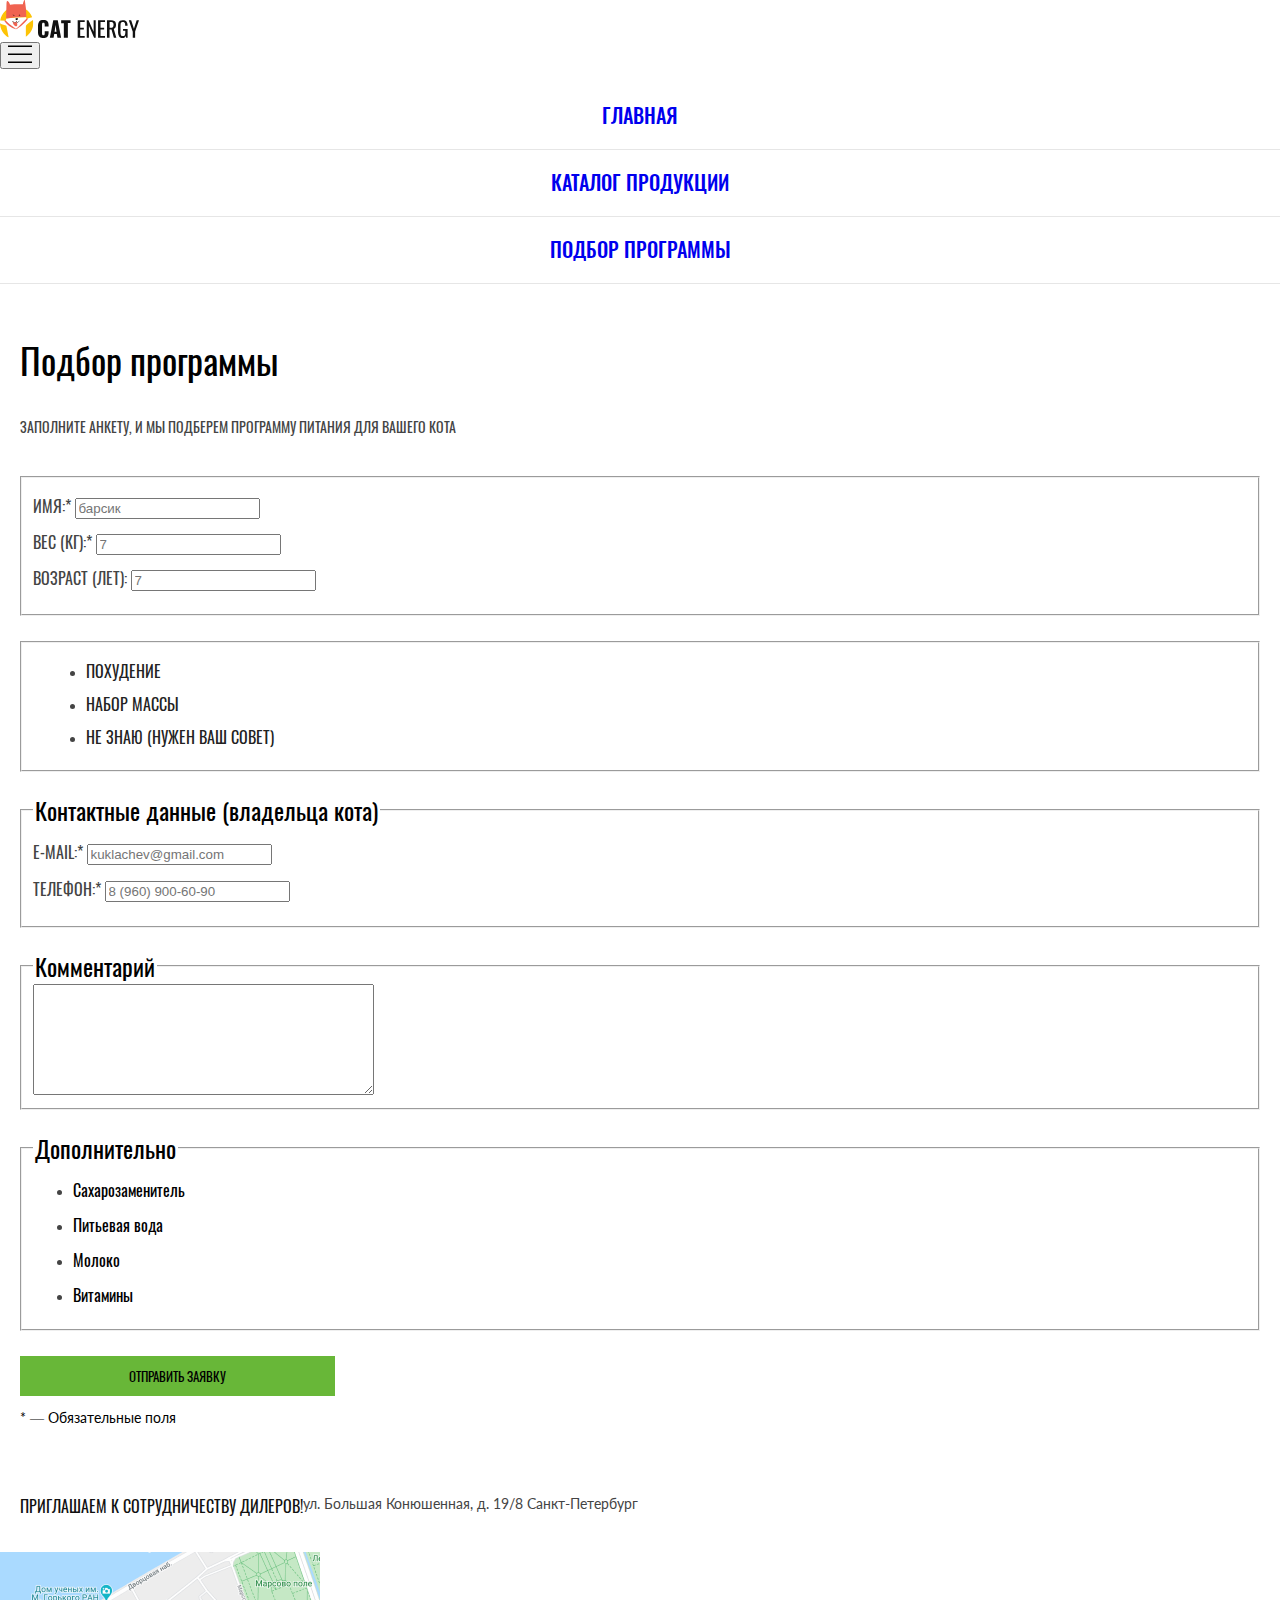
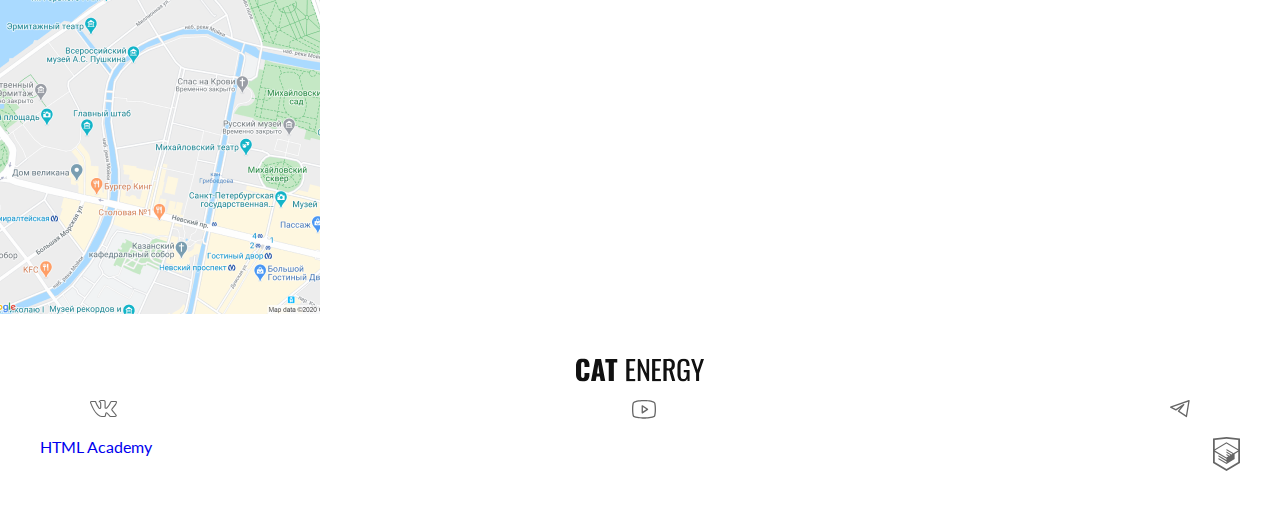
<file: 3/form.html>
<!DOCTYPE html>
<html lang="en">
<head>
  <meta charset="UTF-8">
  <title>Подбор программы Кэт Энерджи</title>
  <link rel="stylesheet" href="css/style.css">
  <link rel="preload" href="fonts/lato/Lato-Regular.woff2" as="font" crossorigin="anonymous">
  <link rel="preload" href="fonts/oswald/oswaldmedium.woff2" as="font" crossorigin="anonymous">
  <link rel="preload" href="fonts/oswald/oswaldregular.woff2" as="font" crossorigin="anonymous">
  <base href="https://htmlacademy-adaptive.github.io/787573-cat-energy-27/3/">
</head>

<body class="page__body">
<header class="main-header">
  <a class="main-header__logo">
    <img class="main-header__logo-image"
          src="img/logo-mobile.svg" width="34" height="38" alt="Супер-кот.">
  </a>
  <a class="main-header__logo">
    <img class="main-header__logo-liters" src="img/logo-2.svg">
  </a>
  <nav class="main-nav">
    <button class="main-nav__toggle">
      <span class="visually-hidden">Открыть меню</span>
      <img class="main-nav__menu-icon" src="img/logo_mobile_menu.svg">
    </button>
    <div class="main-nav__wrapper">
      <ul class="main-nav__list site-list">
        <li class="site-list__item site-list__item--current">
          <a class="site-list__link" href="index.html">
            Главная
          </a>
        </li>
        <li class="site-list__item">
          <a class="site-list__link" href="catalog.html">
            Каталог продукции
          </a>
        </li>
        <li class="site-list__item">
          <a class="site-list__link" href="form.html">
            Подбор программы
          </a>
        </li>
      </ul>
    </div>
  </nav>
</header>
<main class="main-form-container">
  <div class="main-form-container__wrapper">
    <h1 class="main-form-container__header">
      Подбор программы
    </h1>
    <p class="main-form-container__text">
      Заполните анкету, и мы подберем программу питания для вашего кота
    </p>
    <form class="main-form-container__form form" action="https://echo.htmlacademy.ru/" method="get">
      <div class="form__part-wrapper">
        <fieldset class="form__part form__part--desktop">
          <legend class="visually-hidden">
            Данные котечки.
          </legend>
          <div class="form__input-design">
            <label class="form__label" for="form__name">
              Имя:*
            </label>
            <input class="form__input form__input--name" id="form__name" type="text" name="name" placeholder="барсик">
          </div>
          <div class="form__input-design">
            <label class="form__label" for="form__weight">
              Вес (кг):*
            </label>
            <input class="form__input form__input--input-weight" id="form__weight" type="number" name="weight" max="30"
                    placeholder="7">
          </div>
          <div class="form__input-design">
            <label class="form__label" for="form__age">
              Возраст (лет):
            </label>
            <input class="form__input form__input--input-age" id="form__age" type="number" name="age" max="40" placeholder="7">
          </div>
        </fieldset>
        <fieldset class="form__part goal">
          <legend class="visually-hidden">
            Цель приобретения продукта.
          </legend>
          <ul class="goal__list">
            <li class="goal__item">
              <label class="goal__control">
                <input class="visually-hidden goal__input" type="radio" name="main-goal" value="weight-loss" checked>
                <span class="goal__mark"></span>
                <span class="goal__label">
                  Похудение
                </span>
              </label>
            </li>
            <li class="goal__item">
              <label class="goal__control">
                <input class="visually-hidden goal__input" type="radio" name="main-goal" value="weight-gain" checked>
                <span class="goal__mark"></span>
                <span class="goal__label">
                  Набор массы
                </span>
              </label>
            </li>
            <li class="goal__item">
              <label class="goal__control">
                <input class="visually-hidden  goal__input" type="radio" name="main-goal" value="uncertainty" checked>
                <span class="goal__mark"></span>
                <span class="goal__label">
                  Не знаю (нужен ваш совет)
                </span>
              </label>
            </li>
          </ul>
        </fieldset>
      </div>
      <fieldset class="form__part owner-contacts">
        <legend class="owner-contacts__title title-decoration">
          Контактные данные (владельца кота)
        </legend>
        <div class="owner-contacts__wrapper-desktop">
          <div class="owner-contacts__wrapper">
            <label class="owner-contacts__label" for="owner-contacts__email">
              E-mail:*
            </label>
            <input class="form__input form__input--input-email" id="owner-contacts__email" type="email" name="email"
                    placeholder="kuklachev@gmail.com">
          </div>
          <div class="owner-contacts__wrapper">
            <label class="owner-contacts__label" for="owner-contacts__tel">
              Телефон:*
            </label>
            <input class="form__input form__input--input-phone" id="owner-contacts__tel" type="tel" name="phone" placeholder="8 (960) 900-60-90">
          </div>
        </div>
      </fieldset>

      <fieldset class="form__part comment">
        <legend class="comment__title title-decoration">
          Комментарий
        </legend>
        <textarea class="form__input-comment" name="comment" rows="7" cols="40"
                  placeholder="Расскажите обо всех повадках кота">
        </textarea>
      </fieldset>

      <fieldset class="form__part add">
        <legend class="add__title title-decoration">
          Дополнительно
        </legend>
        <ul class="add__list">
          <li class="add__item">
            <label class="add__control">
              <input class="visually-hidden add__input" type="checkbox" name="sweetener" checked>
              <span class="add__mark"></span>
              <span class="add__label">
                Сахарозаменитель
              </span>
            </label>
          </li>

          <li class="add__item">
            <label class="add__control">
              <input class="visually-hidden add__input" type="checkbox" name="water">
              <span class="add__mark"></span>
              <span class="add__label">
                Питьевая вода
              </span>
            </label>
          </li>

          <li class="add__item">
            <label class="add__control">
              <input class="visually-hidden add__input" type="checkbox" name="milk">
              <span class="add__mark"></span>
              <span class="add__label">
                Молоко
              </span>
            </label>
          </li>

          <li class="add__item">
            <label class="add__control">
              <input class="visually-hidden add__input" type="checkbox" name="vitamins">
              <span class="add__mark"></span>
              <span class="add__label">
                Витамины
              </span>
            </label>
          </li>
        </ul>
      </fieldset>
      <div class="form__submit-wrapper">
        <button class="form__button button" type="submit">
          Отправить заявку
        </button>
        <p class="form__addition">
          * — Обязательные поля
        </p>
      </div>
    </form>
  </div>

<!--Приглашаем к сотрудничеству-->
<section class="contacts">
  <h2 class="visually-hidden">
    контактная информация
  </h2>
  <div class="contacts__wrapper">
    <h3 class="contacts__header">
      Приглашаем к сотрудничеству дилеров!
    </h3>
    <p class="contacts__description">
      ул. Большая Конюшенная,
      д. 19/8 Санкт-Петербург
    </p>
  </div>
  <img class="contacts__image" src="img/map.png">
</section>
</main>
<!--Подвал сайта-->
<footer class="main-footer">
  <div class="main-footer__wrapper">
    <a class="main-footer__logo-link logo" href="#">
      <img class="logo__logo-image" src="img/logo-2.svg" width="128" height="24" alt="Cat-energy.">
    </a>
    <div class="main-footer__social social">
      <ul class="social__list">
        <li class="social__item">
          <a class="social__link" href="#">
            <svg width="27" height="17" viewBox="0 0 27 17" fill="none" xmlns="http://www.w3.org/2000/svg" role="img"
                  aria-label="Логотип «Вконтакте».">
              <path
                d="M0 2.339C0 1.484.515 1.023 1.545.956l3.97.025a.52.52 0 0 1 .533.377c.409 1.257.866 2.343 1.372 3.257.506.913 1.168 1.965 1.985 3.156.071.15.187.226.346.226.125 0 .222-.059.293-.176l.08-.277.027-4.35c0-.302-.075-.503-.226-.604-.151-.1-.431-.176-.84-.226-.32-.05-.48-.235-.48-.553 0-.067.01-.118.027-.151C9.005.57 10.072.025 11.83.025L13.322 0c.675 0 1.234.16 1.678.478.444.318.666.821.666 1.509v5.708c.125.084.24.126.347.126.266 0 .497-.15.692-.453 1.954-2.582 3.011-4.308 3.17-5.18 0-.017.019-.059.054-.126.125-.251.329-.47.613-.654.284-.184.533-.31.746-.377a.554.554 0 0 1 .24-.05h4.13l.266.025c.355 0 .63.16.826.478.07.1.12.21.146.327.027.117.045.234.054.352.009.117.013.184.013.2v.177c-.124.687-.44 1.42-.946 2.2-.506.78-1.15 1.622-1.931 2.528-.782.905-1.27 1.5-1.466 1.785-.16.201-.24.386-.24.554 0 .134.071.285.213.452l3.89 4.627c.213.269.32.562.32.88 0 .386-.16.705-.48.956-.32.252-.701.394-1.145.428l-.453.025h-4.05a.855.855 0 0 0-.106.012.862.862 0 0 1-.107.013c-.39 0-.755-.16-1.092-.478-.125-.134-.96-1.123-2.505-2.967a1.387 1.387 0 0 0-.373-.327c-.07.268-.164.654-.28 1.157-.115.503-.2.863-.253 1.081l-.08.428c-.177.586-.55.938-1.119 1.056l-.373.025h-2.61c-1.475 0-2.945-.637-4.41-1.911-1.466-1.275-2.784-2.922-3.957-4.942C2.238 8.102 1.146 5.75.133 3.068A1.916 1.916 0 0 1 0 2.338Zm16.013 6.513c-.373 0-.71-.096-1.013-.29-.302-.192-.453-.456-.453-.791V1.987c0-.336-.089-.575-.266-.717-.178-.143-.489-.214-.933-.214l-1.518.05c-.764 0-1.341.126-1.732.378.781.352 1.172.922 1.172 1.71V7.62a1.5 1.5 0 0 1-.533 1.043 1.59 1.59 0 0 1-1.066.415c-.532 0-.94-.243-1.225-.729C7.06 6.371 6.03 4.493 5.356 2.716l-.24-.654-3.544-.025c-.231 0-.36.013-.386.038-.027.025-.04.096-.04.213 0 .151.017.31.053.478l.56 1.409c1.491 3.638 3.112 6.505 4.862 8.6 1.75 2.096 3.468 3.144 5.155 3.144h2.665c.106 0 .186-.03.24-.088.053-.06.097-.172.133-.34l.053-.251.506-2.213c.142-.302.267-.503.373-.604a.975.975 0 0 1 .693-.277c.426 0 .861.243 1.305.73l2.265 2.716c.142.218.293.327.453.327h4.396c.533 0 .8-.126.8-.378a.466.466 0 0 0-.08-.251l-3.864-4.552c-.302-.352-.453-.73-.453-1.131 0-.403.142-.788.427-1.157.23-.336.679-.893 1.345-1.673a37.63 37.63 0 0 0 1.745-2.188c.498-.679.826-1.295.986-1.848l.08-.327a.371.371 0 0 1-.027-.163.574.574 0 0 0-.026-.189h-4.183c-.267.1-.48.252-.64.453l-.16.478c-.444 1.156-1.607 2.942-3.49 5.356a1.892 1.892 0 0 1-1.305.503Z"
                fill="#666" />
            </svg>
            <span class="visually-hidden">Вконтакте</span>
          </a>
        </li>
        <li class="social__item">
          <a class="social__link" href="https://www.youtube.com/user/htmlacademyru">
            <svg width="24" height="19" viewBox="0 0 24 19" fill="none" xmlns="http://www.w3.org/2000/svg" role="img"
                  aria-label="Логотип «YouTube».">
              <path
                d="m15.85 8.793-5.236-3.491a.655.655 0 0 0-1.014.545v6.982a.655.655 0 0 0 1.014.546l5.237-3.491a.654.654 0 0 0 0-1.091Zm-4.94 2.814V7.07l3.403 2.27-3.404 2.268Zm12.48-8.563a2.4 2.4 0 0 0-1.452-1.637C18.218-.022 12.251 0 12 0c-.25 0-6.218-.022-9.938 1.407A2.4 2.4 0 0 0 .61 3.044C.327 4.113 0 6.076 0 9.338c0 3.262.327 5.226.61 6.295a2.4 2.4 0 0 0 1.452 1.636c3.72 1.43 9.687 1.407 9.938 1.407h.076c.753 0 6.317-.043 9.862-1.407a2.4 2.4 0 0 0 1.451-1.636c.284-1.07.611-3.033.611-6.295s-.327-5.225-.61-6.294Zm-1.266 12.261a1.09 1.09 0 0 1-.655.742c-3.49 1.342-9.404 1.32-9.469 1.32-.066 0-5.978.022-9.47-1.32a1.09 1.09 0 0 1-.654-.742c-.261-1.003-.567-2.847-.567-5.967 0-3.12.306-4.963.567-5.967a1.09 1.09 0 0 1 .655-.742C6.02 1.287 11.934 1.31 12 1.31c.066 0 5.978-.022 9.47 1.32a1.092 1.092 0 0 1 .654.742c.262 1.004.567 2.847.567 5.967 0 3.12-.305 4.964-.567 5.968Z"
                fill="#666" />
            </svg>
            <span class="visually-hidden">Ютуб</span>
          </a>
        </li>
        <li class="social__item">
          <a class="social__link" href="#">
            <svg width="20" height="18" viewBox="0 0 20 18" fill="none" xmlns="http://www.w3.org/2000/svg" role="img"
                  aria-label="Логотип «Телеграм».">
              <path fill-rule="evenodd" clip-rule="evenodd"
                    d="M19.46.153c.18.15.265.382.227.611l-2.626 15.757a.657.657 0 0 1-1.012.439l-7.878-5.253a.656.656 0 0 1-.149-.956l2.611-3.263-4.36 2.906a.657.657 0 0 1-.658.041L.363 7.81a.657.657 0 0 1 .073-1.205L18.819.038a.657.657 0 0 1 .642.115ZM2.327 7.323 5.862 9.09l7.561-5.04a.656.656 0 0 1 .877.956l-4.805 6.006 6.438 4.292L18.208 1.65 2.326 7.323Z"
                    fill="#666" />
            </svg>
            <span class="visually-hidden">Телеграм</span>
          </a>
        </li>
      </ul>
    </div>
    <div class="main-footer__copyright">
      <a class="main-footer__link-html" href="#">
        HTML Academy
      </a>
      <a class="main-footer__logo-html">
        <svg width="27" height="34" viewBox="0 0 27 34" fill="none"
              xmlns="http://www.w3.org/2000/svg" role="img" aria-label="«html academy».">
          <path
            d="M13.643.016 13.5 0 0 1.407v24.606L13.5 34 27 26.013V1.407L13.643.016Zm11.591 25L13.5 31.956 1.766 25.015V14.93l11.685 6.916.02 1.253-8.017-4.743-.011 1.225 8.046 4.809.02 1.286-8.045-4.758-.01 1.226L13.5 26.95l8.124-4.833V16.91l3.62-2.15-.01 10.256Zm0-11.564-3.22 1.88-1.482.875-7.065-4.187-.011 1.225 6.04 3.573-.053.031-.13.076-.86.492-4.986-2.948-.011 1.225 3.936 2.328-.933.61-.021.012-2.971-1.742-.011 1.225 1.947 1.135-1.988 1.186-11.618-6.872 11.638-6.958 11.8 6.834Zm0-1.225L13.44 5.31 1.766 12.22V2.99L13.5 1.764 25.234 2.99v9.237Z"
            fill="#666" />
        </svg>
        <span class="visually-hidden">Логотип html academy.</span>
      </a>
    </div>
  </div>
</footer>
</body>
</html>
</file>
<file: 3/css/style.css>
.main-header {
  background-color: #ffffff;
}
.cards {
  background-color: #f2f2f2;
  margin: 20px;
}
.cards__header {
  position: relative;
  margin: 0 0 0 91px;
  padding-top: 29px;
  box-sizing: border-box;
  font-family: "Oswald", "Arial", sans-serif;
  font-style: normal;
  font-size: 24px;
  line-height: 37px;
  font-weight: 400;
  text-transform: uppercase;
  color: #000;
}
.cards__header::after {
  position: absolute;
  top: 50%;
  transform: translateY(-12px);
  left: -70px;
  content: "";
  width: 70px;
  height: 50px;
  background-image: url(../img/cat-slim.svg);
  background-repeat: no-repeat;
}
.cards__header--pro::after {
  background-image: url(../img/cat-pro.svg);
}
.example__wrapper {
  margin-top: 20px;
  padding: 20px;
  background-color: #eaeaea;
}
.example__achievements-list {
  display: flex;
}
.example__achievements-items {
  display: flex;
  flex-direction: column;
  padding: 0 16px;
}
.example__achievements-description {
  text-align: center;
}
.example__achievements-number {
  padding-top: 14px;
  font-family: "Oswald", "Arial", sans-serif;
  font-style: normal;
  font-size: 24px;
  line-height: 24px;
  font-weight: 400;
  text-align: center;
  color: #000000;
}
.example__price {
  margin: 0;
  padding: 20px;
  font-family: "Oswald", "Arial", sans-serif;
  font-style: normal;
  font-size: 14px;
  line-height: 20px;
  font-weight: 400;
  text-align: center;
  text-transform: uppercase;
  color: #000000;
}
.hero {
  background-image: linear-gradient(rgba(104, 183, 56, 0.85), rgba(104, 183, 56, 0.85)), url("../img/index-background-desktop-2.jpg");
  background-size: 320px auto;
  background-repeat: no-repeat;
  text-align: center;
  display: flex;
  flex-direction: column;
  align-items: center;
}
.hero__header {
  position: relative;
  width: 294px;
  margin: 0;
  padding-top: 27px;
  padding-bottom: 25px;
  font-family: "Oswald", "Arial", sans-serif;
  font-style: normal;
  font-size: 36px;
  line-height: 36px;
  font-weight: 400;
  text-align: center;
  color: #ffffff;
}
.hero__slogan {
  margin: 0;
  font-family: "Oswald", "Arial", sans-serif;
  font-style: normal;
  font-size: 14px;
  line-height: 14px;
  font-weight: 400;
  text-align: center;
  text-transform: uppercase;
  color: #ffffff;
}
.hero__choosing-of-program {
  display: flex;
  justify-content: center;
  width: 280px;
  padding-top: 11px;
  padding-bottom: 11px;
  text-decoration: none;
  font-size: 14px;
  line-height: 18px;
  color: #ffffff;
  background-color: #68b738;
}
.hero__choosing-of-program:hover {
  background-color: #5fac2f;
}
.hero__choosing-of-program:active {
  color: rgba(255, 255, 255, 0.3);
}
.how-it-works__header {
  margin: 0;
  font-family: "Oswald", "Arial", sans-serif;
  font-style: normal;
  font-size: 36px;
  line-height: 40px;
  font-weight: 400;
  color: #000000;
}
.how-it-works__list {
  margin: 41px 0 0 0;
  padding: 0;
  list-style-type: none;
}
.how-it-works__item {
  padding-left: 80px;
  margin-top: 20px;
}
.how-it-works__item::before {
  position: absolute;
  left: 15px;
  content: "";
  width: 60px;
  height: 60px;
  background-repeat: no-repeat;
  background-position: center;
}
.how-it-works__item--benefit::before {
  background-image: url("../img/works1.svg");
}
.how-it-works__item--comfort::before {
  background-image: url("../img/works2.svg");
}
.how-it-works__item--instruction::before {
  background-image: url("../img/works3.svg");
}
.how-it-works__item--result::before {
  background-image: url("../img/works4.svg");
}
.main-nav__list {
  padding: 0;
  text-align: center;
}
.site-list__item {
  position: relative;
  font-family: "Oswald", "Arial", sans-serif;
  font-style: normal;
  font-size: 20px;
  line-height: 20px;
  font-weight: 500;
  padding-top: 22px;
  padding-bottom: 24px;
  text-transform: uppercase;
  border-bottom: 1px solid #e6e6e6;
  list-style-type: none;
}
.site-list__link {
  text-decoration: none;
}
.button {
  font-family: "Oswald", "Arial", sans-serif;
  font-style: normal;
  font-weight: 400;
  text-align: center;
  text-decoration: none;
  text-transform: uppercase;
  background: #68b738;
  border: none;
  padding: 10px 109px;
}
.contacts__wrapper {
  display: flex;
  padding: 20px;
}
.contacts__header {
  font-family: "Oswald", "Arial", sans-serif;
  font-style: normal;
  font-size: 16px;
  line-height: 20px;
  font-weight: 400;
  text-transform: uppercase;
  color: #111111;
}
.contacts__description {
  font-style: normal;
  font-size: 14px;
  line-height: 20px;
  font-weight: 400;
  color: #444444;
}
@font-face {
  font-family: "Lato";
  font-style: normal;
  font-weight: 400;
  src: url("../fonts/lato/Lato-Regular.woff2") format("woff2"), url("../fonts/lato/Lato-Regular.woff") format("woff");
  font-display: swap;
}
@font-face {
  font-family: "Oswald";
  font-style: normal;
  font-weight: 400;
  src: url("../fonts/oswald/oswaldregular.woff2") format("woff2"), url("../fonts/oswald/oswaldregular.woff") format("woff");
  font-display: swap;
}
@font-face {
  font-family: "Oswald";
  font-style: medium;
  font-weight: 500;
  src: url("../fonts/oswald/oswaldmedium.woff2") format("woff2"), url("../fonts/oswald/oswaldmedium.woff") format("woff");
  font-display: swap;
}
.main-container__title {
  font-family: 'Oswald';
  font-style: normal;
  font-weight: 400;
  font-size: 36px;
  line-height: 36px;
  color: #000000;
  padding: 20px;
}
.main-footer__wrapper {
  display: flex;
  flex-direction: column;
  align-items: center;
  justify-content: center;
  margin: 40px;
}
.main-footer__copyright {
  display: flex;
  justify-content: space-between;
  width: 100%;
}
.page__body {
  margin: 0 auto;
  min-width: 320px;
  min-height: 100%;
  font-family: "Lato", "Arial", sans-serif;
  font-size: 14px;
  line-height: 18px;
  font-weight: 400;
  color: #444444;
  background-color: #ffffff;
}
.social {
  width: 100%;
}
.social__list {
  list-style-type: none;
  display: flex;
  justify-content: space-between;
  padding: 0 50px;
}
.main-footer__link-html {
  text-decoration: none;
  font-style: normal;
  font-weight: 400;
  font-size: 16px;
  line-height: 19px;
}
.visually-hidden {
  position: absolute;
  width: 1px;
  height: 1px;
  margin: -1px;
  padding: 0;
  border: 0;
  clip: rect(0 0 0 0);
  overflow: hidden;
}
.add-more__title {
  font-family: 'Oswald';
  font-style: normal;
  font-weight: 400;
  font-size: 16px;
  line-height: 20px;
  text-transform: uppercase;
}
.add-more__text {
  font-size: 12px;
}
.add-more__button {
  background-color: #f2f2f2;
}
.cards-catalog {
  margin: 19px 0 25px 0;
}
.cards-catalog__title {
  text-transform: uppercase;
  font-family: 'Oswald';
  font-style: normal;
  font-weight: 400;
  font-size: 16px;
  line-height: 20px;
}
.extra-products {
  padding: 20px;
}
.extra-products__list {
  list-style-type: none;
  padding: 0;
}
.extra-products__title {
  font-family: 'Oswald';
  font-style: normal;
  font-weight: 400;
  font-size: 24px;
  line-height: 24px;
}
.extra-products__name {
  font-family: 'Oswald';
  font-style: normal;
  font-weight: 400;
  font-size: 16px;
  line-height: 16px;
}
.features-list__item {
  font-size: 12px;
}
.features-list__description {
  font-size: 12px;
}
.gift__wrapper {
  background-image: linear-gradient(rgba(104, 183, 56, 0.85), rgba(104, 183, 56, 0.85)), url(../img/images-catalog/cat-catalog-mobile.jpg);
  background-repeat: no-repeat;
  background-size: contain;
  padding: 187px 67px 43px 67px;
}
.gift__text {
  font-family: 'Lato';
  font-style: normal;
  font-weight: 400;
  font-size: 16px;
  line-height: 20px;
  color: #ffffff;
  text-align: center;
}
.gift__text::before {
  position: absolute;
  left: 37%;
  transform: translateY(-143%);
  width: 80px;
  height: 82px;
  content: "";
  background: url(../img/images-catalog/icon-gift.svg) no-repeat;
}
.products__cards-list {
  list-style-type: none;
}
.products__all {
  display: flex;
  flex-direction: column;
  align-items: center;
}
.add__label {
  font-family: 'Oswald';
  font-style: normal;
  font-weight: 400;
  font-size: 16px;
  line-height: 18px;
  color: #000000;
}
.add__item {
  margin: 15px 0;
}
.form__label {
  font-family: 'Oswald';
  font-style: normal;
  font-weight: 400;
  font-size: 16px;
  line-height: 18px;
  text-transform: uppercase;
}
.form__addition {
  font-family: 'Lato';
  font-style: normal;
  font-weight: 400;
  font-size: 14px;
  line-height: 16px;
  color: #000000;
}
.form__input-design {
  margin: 14px 0;
}
.form__part {
  margin: 25px 0;
}
.goal__label {
  font-family: 'Oswald';
  font-style: normal;
  font-weight: 400;
  font-size: 16px;
  line-height: 18px;
  text-transform: uppercase;
  color: #222222;
}
.goal__item {
  margin: 13px;
}
.main-form-container__wrapper {
  padding: 20px;
}
.main-form-container__header {
  font-family: 'Oswald';
  font-style: normal;
  font-weight: 400;
  font-size: 36px;
  line-height: 36px;
  color: #000000;
}
.main-form-container__text {
  font-family: 'Oswald';
  font-style: normal;
  font-weight: 400;
  font-size: 14px;
  line-height: 18px;
  text-transform: uppercase;
  margin: 40px 0;
}
.owner-contacts__wrapper {
  margin: 15px 0;
}
.owner-contacts__title {
  font-family: 'Oswald';
  font-style: normal;
  font-weight: 400;
  font-size: 24px;
  line-height: 26px;
  color: #000000;
}
.owner-contacts__label {
  font-family: 'Oswald';
  font-style: normal;
  font-weight: 400;
  font-size: 16px;
  line-height: 18px;
  text-transform: uppercase;
  color: #444444;
}
.title-decoration {
  font-family: 'Oswald';
  font-style: normal;
  font-weight: 400;
  font-size: 24px;
  line-height: 26px;
  color: #000000;
}
/*# sourceMappingURL=style.css.map */
</file>
